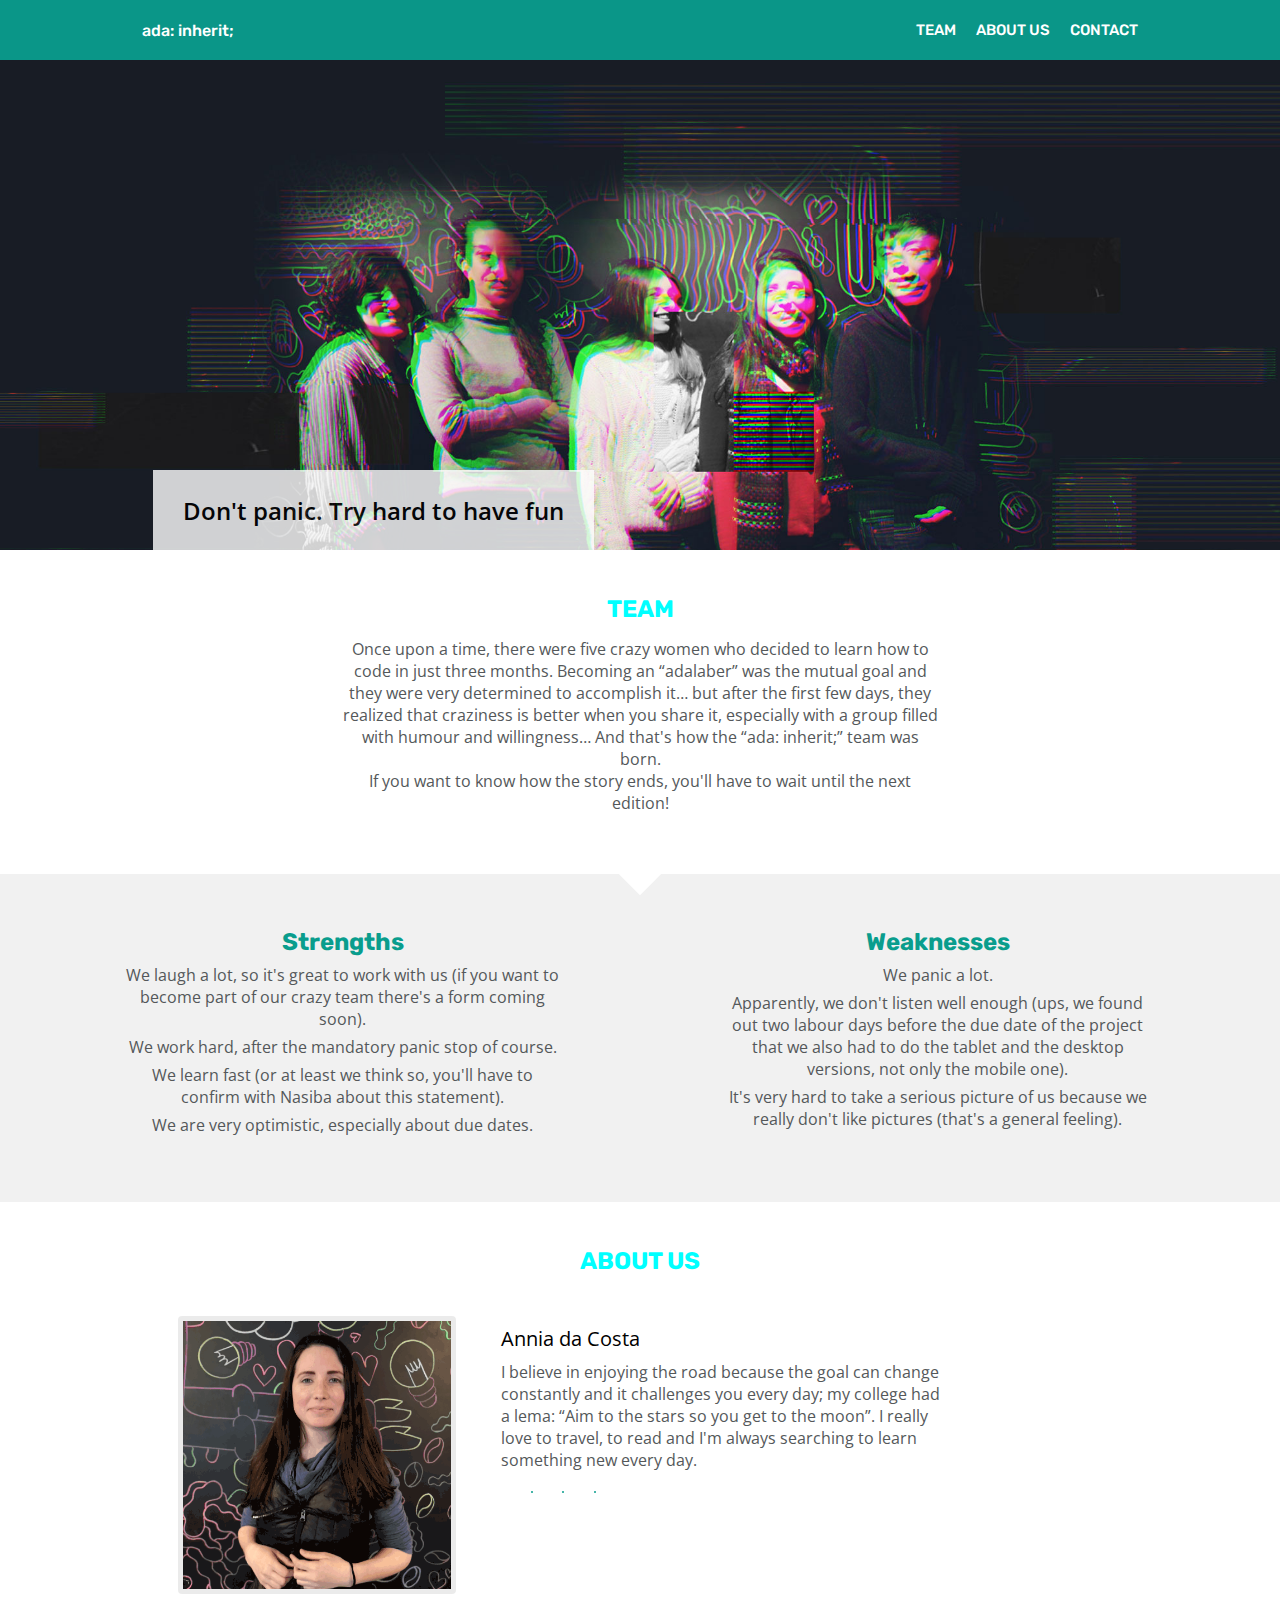
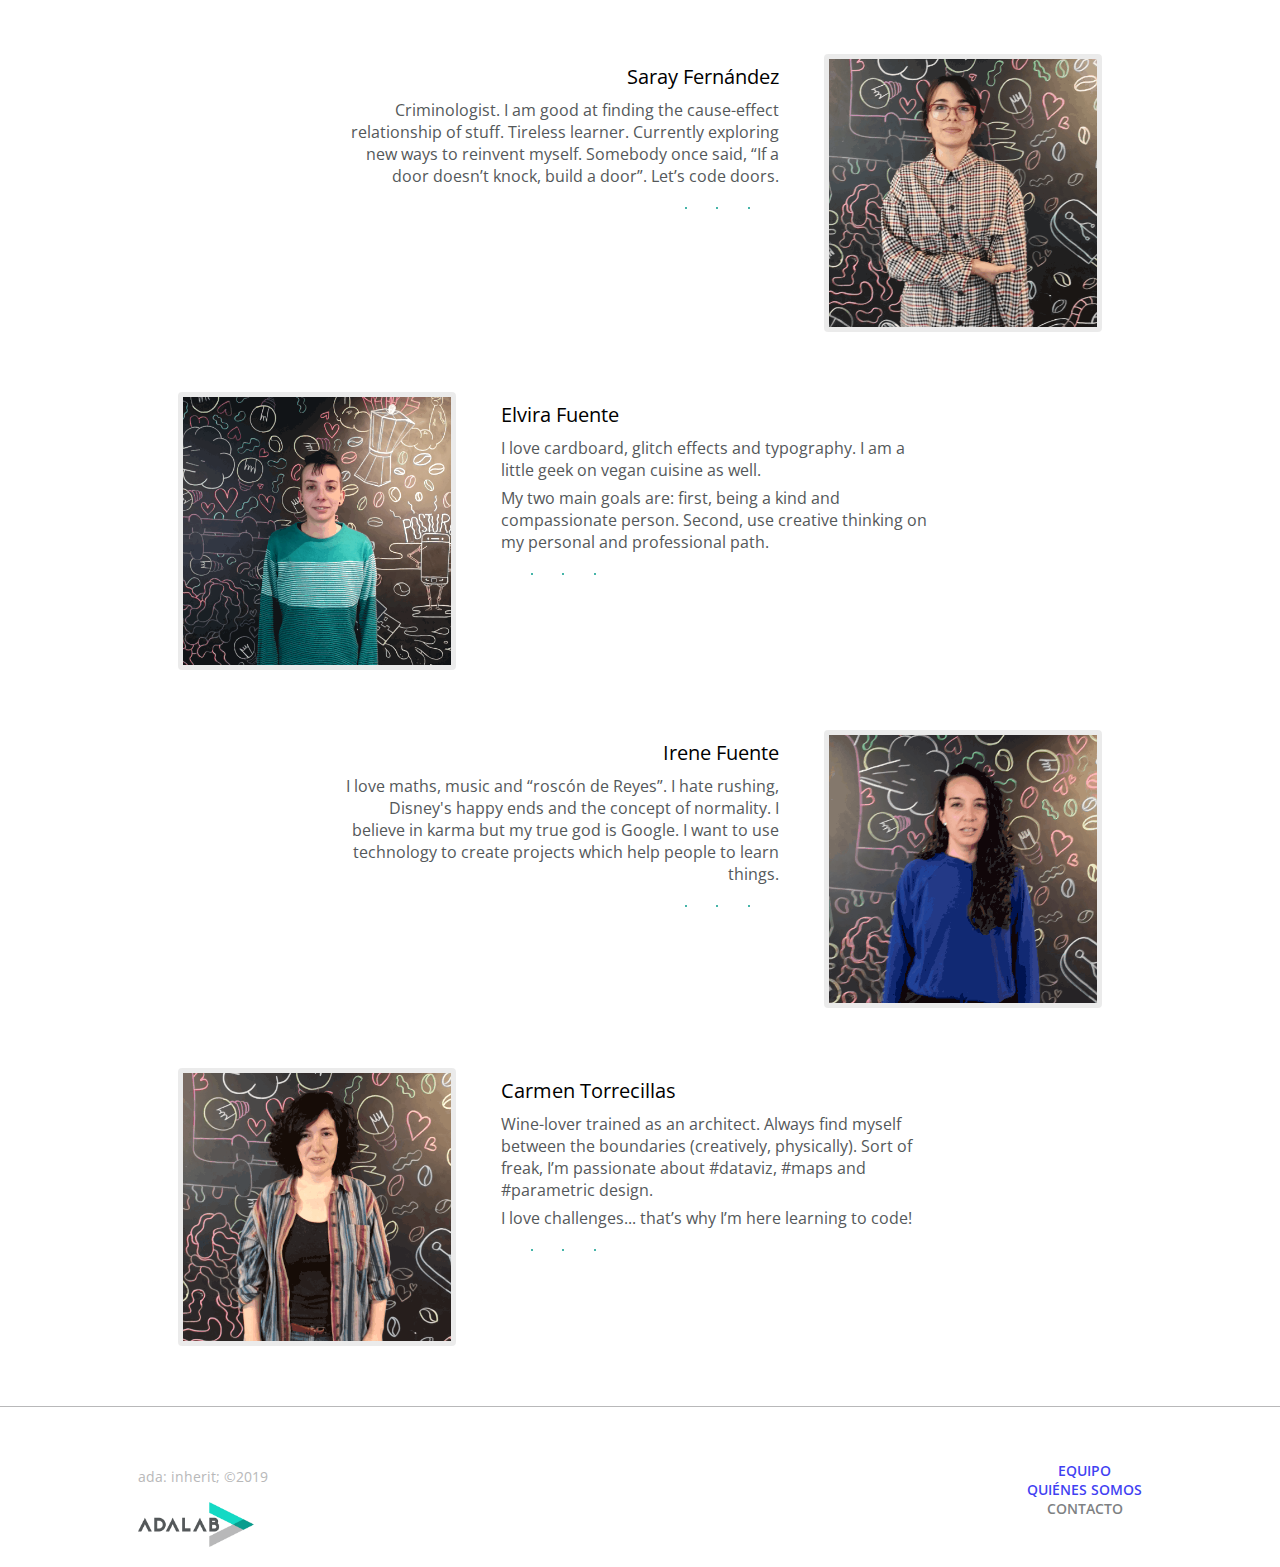
<file: index.html>
<!DOCTYPE html>
<html lang="en">

<head>
    <meta charset="UTF-8">
    <meta name="viewport" content="width=device-width, initial-scale=1.0">
    <meta http-equiv="X-UA-Compatible" content="ie=edge">
    <link rel="stylesheet" href="styles/main.css">
    <link rel="stylesheet" href="https://fonts.googleapis.com/css?family=Open+Sans:400,600|Rubik:400,500">
    <link rel="stylesheet" href="https://use.fontawesome.com/releases/v5.7.2/css/all.css"
        integrity="sha384-fnmOCqbTlWIlj8LyTjo7mOUStjsKC4pOpQbqyi7RrhN7udi9RwhKkMHpvLbHG9Sr" crossorigin="anonymous">
    <title>ada: inherit;</title>
</head>

<body>

    <!-- HEADER -->
    <header class="main-header">

    <div class ="main-title-menu-container" >
            <div class="main-title-container">
                <h1 class="main-title">ada: inherit;</h1>
                </div>

                <nav class="main-menu">
                <ul class="main-menu-list">
                        <a href="#team">
                        <li class="main-menu-item">TEAM</li>
                        </a>
                    <a href="#title-us">
                        <li class="main-menu-item">ABOUT US</li>
                        </a>
                            <li class="main-menu-item">CONTACT</li>
                </ul>
                </nav>
            </div>

        <div class="main-claim-big-container">
            <div class="main-claim-container">
                <h2 class="main-claim">Don't panic. Try hard to have fun</h2>
            </div>
        </div>
    </header>




    <!-- MAIN -->
    <section>
            <!--EQUIPO-->
            <div class="padding-section">
                <h2 class="title-type title-section" id="team">team</h2>
       
                <p class="description desktop-width">Once upon a time, there were five crazy women who decided to learn how to code in just three months. Becoming an “adalaber” was the mutual goal and they were very determined to accomplish it… but after the first few days, they realized that craziness is better when you share it, especially with a group filled with humour and willingness… And that's how the “ada: inherit;” team was born. 
                </p>

                <p class="description desktop-width">If you want to know how the story ends, you'll have to wait until the next edition!
                </p>

            </div>
    
            <div class="triangle">
            </div>
    
            <div class="padding-section bgcolor">
                <ul class="description-team">
                    <li>
                        <h3 class="title-type title-list-description">Strengths</h3>
                        <div class="about-us-paragraph">
                            <p>We laugh a lot, so it's great to work with us (if you want to become part of our crazy team there's a form coming soon).</p>
    
                            <p>We work hard, after the mandatory panic stop of course.</p>
    
                            <p>We learn fast (or at least we think so, you'll have to confirm with Nasiba about this statement).</p>
    
                            <p>We are very optimistic, especially about due dates.</p>
                        </div>
                    </li>
    
                    <li>
                        <h3 class="title-type title-list-description" id="weakness">Weaknesses</h3>
                        <div class="about-us-paragraph">
                            <p>We panic a lot.</p>
    
                            <p>Apparently, we don't listen well enough (ups, we found out two labour days before the due date of the project that we also had to do the tablet and the desktop versions, not only the mobile one).
                            </p>
    
                            <p>It's very hard to take a serious picture of us because we really don't like pictures (that's a general feeling).
                            </p>
                        </div>
                    </li>
                </ul>
            </div>
        </section>
    
        <section class="padding-section description">
            <!--QUIENES SOMOS-->
            <h2 class="title-type title-section" id="title-us"> about us
    
            </h2>
            <div class="team-member">
                <div class="profile-photo">
                    <img src="./images/img-annia.gif" alt="Annia da Costa">
                </div>
    
                <h3 class="title-names">Annia da Costa</h3>
                    
                <p class="member-description"> 
                    I believe in enjoying the road because the goal can change constantly and it challenges you every day; my college had a lema: “Aim to the stars so you get to the moon”. I really love to travel, to read and I'm always searching to learn something new every day.
                </p>
    
                <div class="social-media">
                    <ul class="social-media-container">
                        <li class="social-media-item twitter">
                            <a class="media-link" href="https://twitter.com/search?q=%40anva1011&src=typd" title="@anva1011"
                                target="_blank"><i class="fab fa-twitter"></i></li>

                        <div class="dot"></div>
    
                        <li class="social-media-item linkedin">
                            <a class="media-link" href="https://www.linkedin.com/in/annia-da-costa-a9019b66/"
                                title="Annia da Costa" target="_blank"><i class="fab fa-linkedin-in"></i></a></li>

                        <div class="dot"></div>
    
                        <li class="social-media-item github">
                            <a class="media-link" href="https://github.com/anniavdc" title="anniavdc" target="_blank"><i
                                    class="fab fa-github-alt"></i></a></li>
    
                        <div class="dot"></div>
    
                        <li class="social-media-item mail">
                            <a class="media-link" href="mailto:anva1189@gmail.com" title="Send an e-mail"><i class=" fas
                                    fa-envelope"></i></a></li>
                    </ul>
                </div>
            </div>
    
            <div class="team-member team-member-even">
                <div class="profile-photo">
                    <img src="./images/img-saray.gif" alt="Saray Fernández">
                </div>

                <h3 class="title-names">Saray Fernández</h3>
    
                <p class="member-description">
                    Criminologist. I am good at finding the cause-effect relationship of stuff. Tireless learner. Currently exploring new ways to reinvent myself. Somebody once said, “If a door doesn’t knock, build a door”. Let’s code doors.
                </p>
    
                <div class="social-media">
                    <ul class="social-media-container">
                        <li class="social-media-item twitter">
                            <a class="media-link" href="https://twitter.com/FdzSaray" title="@SarayFdz" target="_blank"><i
                                    class="fab fa-twitter"></i></a></li>
    
                        <div class="dot"></div>
    
                        <li class="social-media-item linkedin">
                            <a class="media-link" href="https://www.linkedin.com/in/sarayfdz-garcia/"
                                title="Saray Fernández García" target="_blank"><i class="fab fa-linkedin-in"></i></a></li>
    
                        <div class="dot"></div>
    
                        <li class="social-media-item github">
                            <a class="media-link" href="https://github.com/sarayfg" title="sarayfg" target="_blank"><i
                                    class="fab fa-github-alt"></i></a></li>
                        <div class="dot"></div>
    
                        <li class="social-media-item mail">
                            <a class="media-link" href="mailto:sarayfernandezgarcia@gmail.com" title="Send an e-mail"
                                target="_blank">
                                <i class="fas fa-envelope"></i></a></li>
                    </ul>
                </div>
    
            </div>
    
            <div class="team-member">
                <div class="profile-photo">
                    <img src="./images/img-elvira.gif" alt="Elvira Fuente">
                </div>
    
                <h3 class="title-names">Elvira Fuente</h3>
    
                <p class="member-description"> 
                    I love cardboard, glitch effects and typography. I am a little geek on vegan cuisine as well. 
                </p>
                <p class="member-description">
                    My two main goals are: first, being a kind and  compassionate person. Second, use creative thinking on my personal and professional path.
                </p>
    
                <div class="social-media">
                    <ul class="social-media-container">
                        <li class="social-media-item twitter">
                            <a class="media-link" href="https://twitter.com/ElviraFuente" title="@ElviraFuente"
                                target="_blank"><i class="fab fa-twitter"></i></a></li>
                        <div class="dot"></div>
    
                        <li class="social-media-item linkedin">
                            <a class="media-link" href="https://www.linkedin.com/in/elvira-fuente-romero-414b07181/"
                                title="Elvira Fuente Romero" target="_blank"><i class="fab fa-linkedin-in"></i></a></li>
                        <div class="dot"></div>
                        <li class="social-media-item github">
                            <a class="media-link" href="https://github.com/hebebicho" title="hebebicho" target="_blank"><i
                                    class="fab fa-github-alt"></i></a></li>
                        <div class="dot"></div>
    
                        <li class="social-media-item mail">
                            <a class="media-link" href="mailto:elvirafuente@gmail.com" title="Send an e-mail"></a><i
                                class="fas fa-envelope"></i></li>
                    </ul>
                </div>
            </div>
    
            <div class="team-member team-member-even">
                <div class="profile-photo">
                    <img src="./images/img-irene.gif" alt="Irene Fuente">
                </div>
    
                <h5 class="title-names">Irene Fuente</h5>
    
                <p class="member-description">
                    I love maths, music and “roscón de Reyes”. I hate rushing, Disney's happy ends and the concept of normality. I believe in karma but my true god is Google. I want to use technology to create projects which help people to learn things.
                </p>
    
                <div class="social-media">
                    <ul class="social-media-container">
                        <li class="social-media-item twitter">
                            <a class="media-link" href="https://twitter.com/ifuenteromero" title="@ifuenteromero"
                                target="_blank"><i class="fab fa-twitter"></i></a></li>
                        <div class="dot"></div>
                        <li class="social-media-item linkedin"><i class="fab fa-linkedin-in"></i></li>
                        <div class="dot"></div>
                        <li class="social-media-item github"><i class="fab fa-github-alt"></i></li>
                        <div class="dot"></div>
                        <li class="social-media-item mail">
                            <a class="media-link" href="mailto:ifuenteromero@gmail.com" title="Send an e-mail"></a><i
                                class="fas fa-envelope"></i></li>
                    </ul>
                </div>
    
            </div>
    
            <div class="team-member" id="last-member">
    
                <div class="profile-photo">
                    <img src="./images/img-carmen.gif" alt="Carmen Torrecillas">
                </div>
    
                <h3 class="title-names">Carmen Torrecillas</h3>
        
                <p class="member-description">
                    Wine-lover trained as an architect. Always find myself between the boundaries (creatively, physically). Sort of freak, I’m passionate about #dataviz, #maps and #parametric design. 
                </p>

                <p class="member-description">
                    I love challenges... that’s why I’m here learning to code!
                </p>

    
                <div class="social-media">
                    <ul class="social-media-container">
                        <li class="social-media-item twitter">
                            <a class="media-link" href="https://twitter.com/carmen_TM_" title="@carmen_TM_"
                                target="_blank"></a><i class="fab fa-twitter"></i></li>
                        <div class="dot"></div>
                        <li class="social-media-item linkedin">
                            <a class="media-link" href="https://www.linkedin.com/in/carmen-torrecillas-molina-17987471/"
                                title="Carmen Torrecillas Molina" target="_blank"><i class="fab fa-linkedin-in"></i></a>
                        </li>
                        <div class="dot"></div>
                        <li class="social-media-item github">
                            <a class="media-link" href="https://github.com/carmen-tm" title="carmentm" target="_blank"><i
                                    class="fab fa-github-alt"></i></a></li>
                        <div class="dot"></div>
                        <li class="social-media-item mail">
                            <a class="media-link" href="mailto:carmentorremolina@gmail.com" title="Send an e-mail"><i
                                    class="fas fa-envelope"></i></a></li>
                    </ul>
                </div>
            </div>
        </section>

    <!-- FOOTER -->
    <footer class="main-footer">

        <small class="main-footer__copyright"> ada: inherit; ©2019</small>

        <nav class="main-footer__menu">
            <ul class="main-footer-menu-list">
                <a href="#team">
                    <li class="main-footer-menu-item">Equipo</li>
                </a>
                <a href="#title-us">
                    <li class="main-footer-menu-item">Quiénes somos</li>
                </a>
                <li class="main-footer-menu-item">Contacto</li>
            </ul>
        </nav>

        <div class="main-footer__logo-container">
            <a href="https://adalab.es/" target="_blank"> <img id="main-footer-logo" src="images/adalab.png"> </a>
        </div>
    </footer>

</body>

</html>
</file>
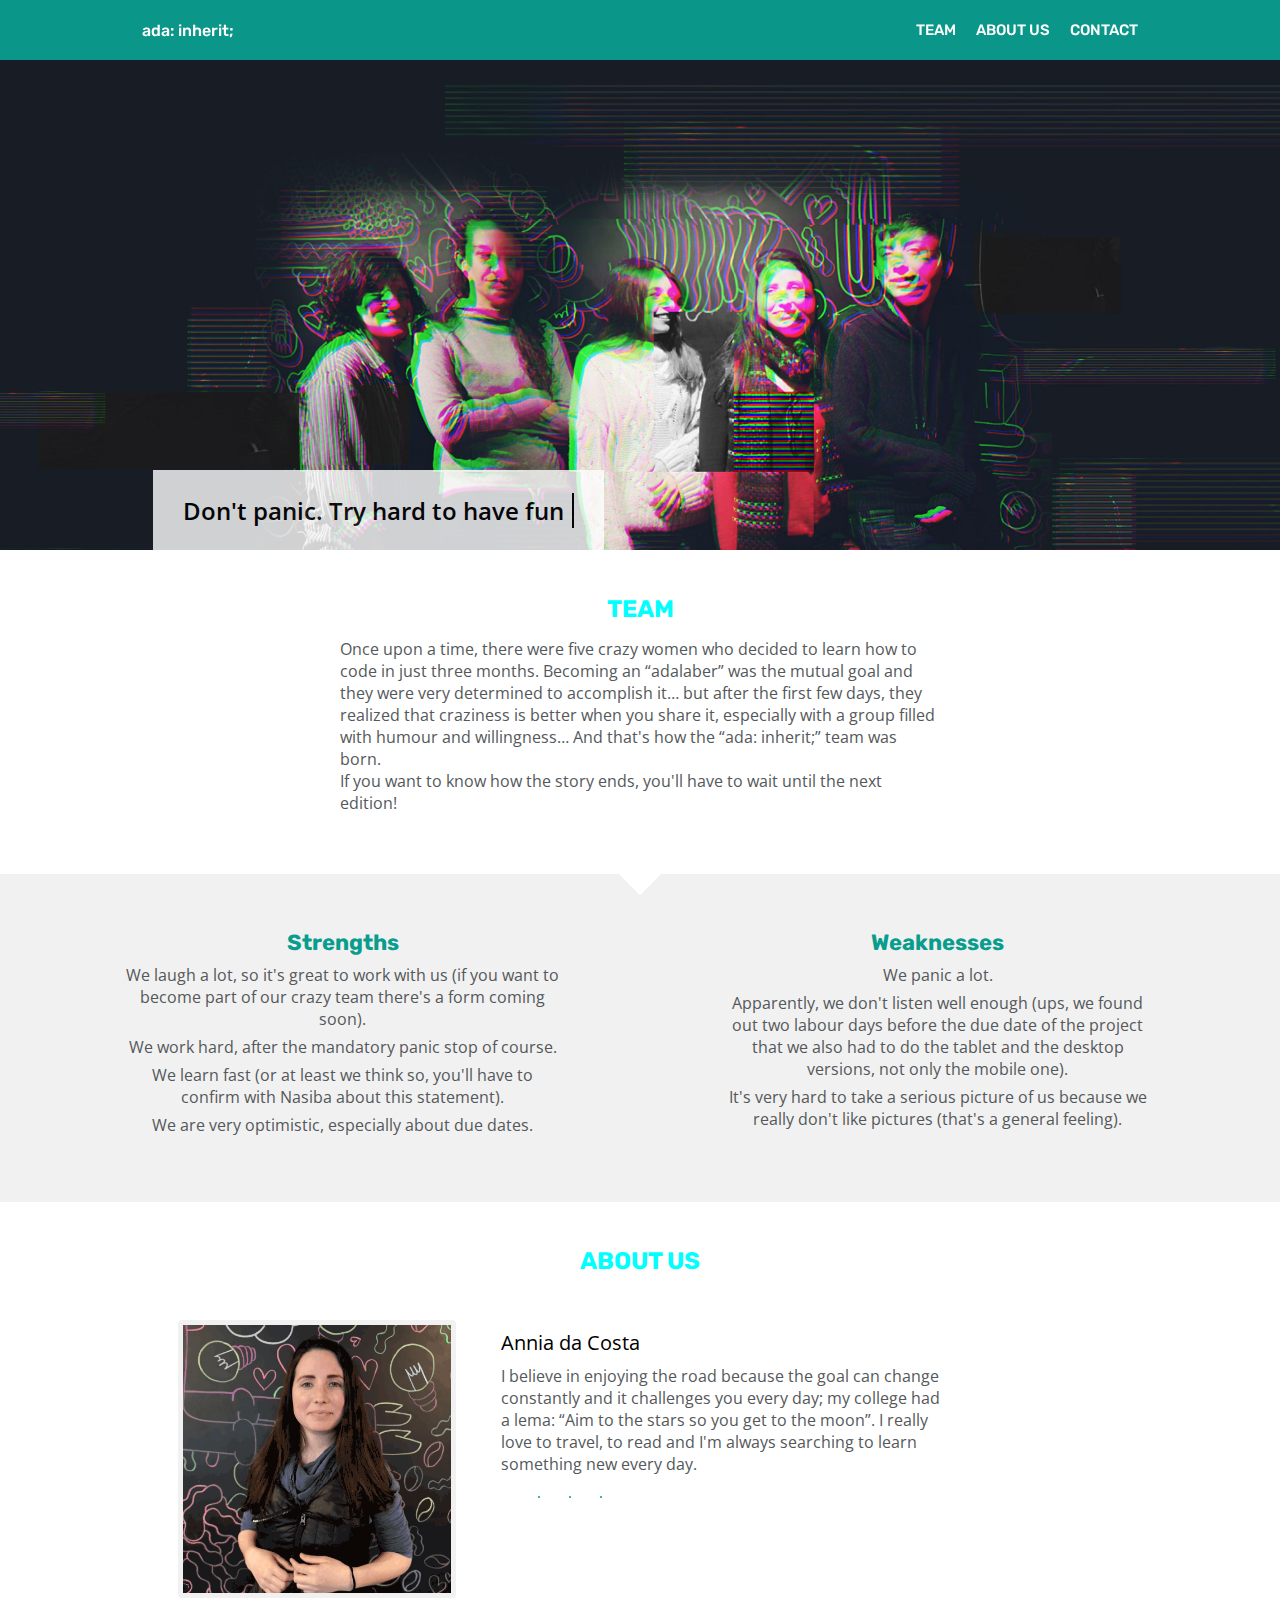
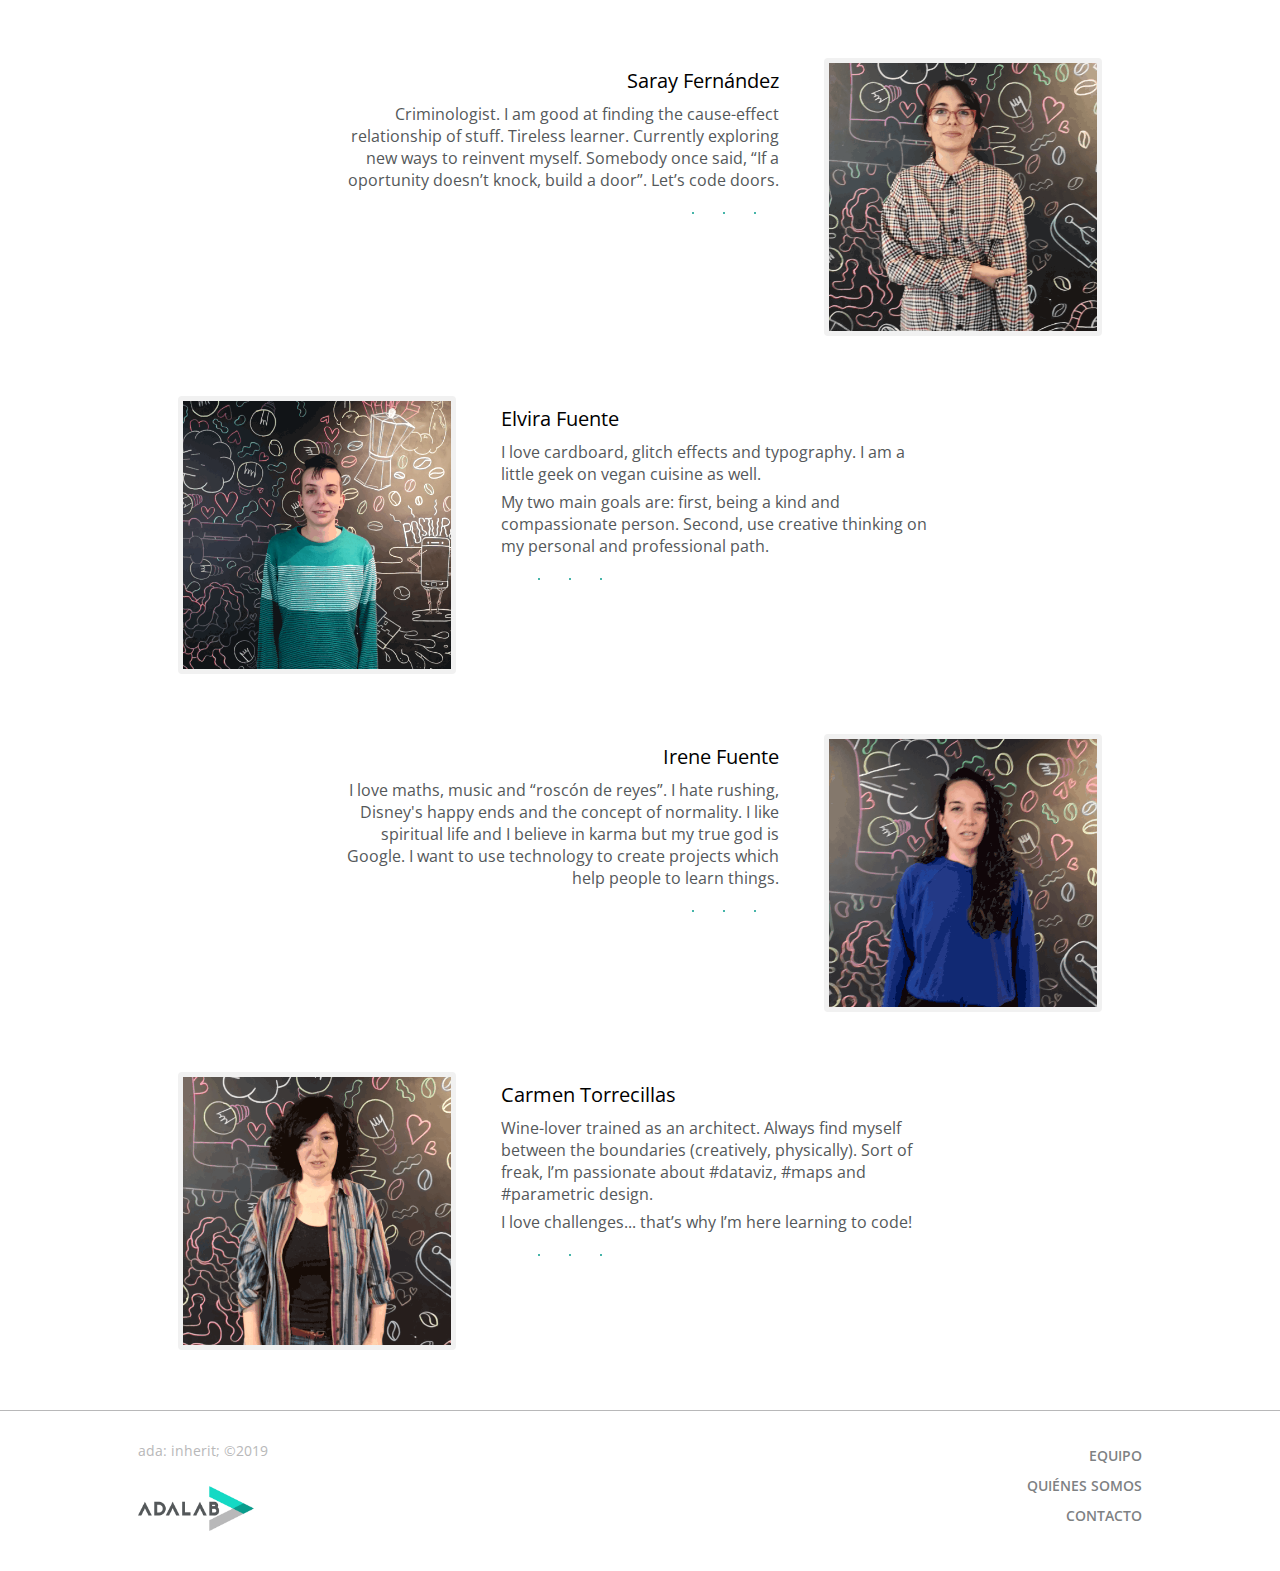
<file: docs/index.html>
<!DOCTYPE html>
<html lang="en">
    
    <head>
        <meta charset="UTF-8">
        <meta name="viewport" content="width=device-width, initial-scale=1.0">
        <meta http-equiv="X-UA-Compatible" content="ie=edge">
        <link rel="icon" type="image/png" href="favicon-v7.png" />
        <link rel="stylesheet" href="https://fonts.googleapis.com/css?family=Open+Sans:400,600|Rubik:400,500">
        <link rel="stylesheet" href="https://use.fontawesome.com/releases/v5.7.2/css/all.css"
        integrity="sha384-fnmOCqbTlWIlj8LyTjo7mOUStjsKC4pOpQbqyi7RrhN7udi9RwhKkMHpvLbHG9Sr"
        crossorigin="anonymous">
        <link rel="stylesheet" href="./assets/css/main.css">
        <title>ada: inherit;</title>
    </head>
    
    <body>
        <!-- HEADER -->
        <header class="main-header">
            <div class="main-title-menu-container">
                <div class="main-title-container">
                     <h1 class="main-title">
                    <a class="main-menu-item-link" href="index.html">ada: inherit;</a>
                </h1>

                </div>
                <nav class="main-menu">
                    <ul class="main-menu-list">
                        <li class="main-menu-item item-1"> <a class="main-menu-item-link" href="index.html#anchoring-team">TEAM</a>

                        </li>
                        <li class="main-menu-item item-2"> <a class="main-menu-item-link" href="index.html#anchoring-about-us">ABOUT US</a>

                        </li>
                        <li class="main-menu-item item-3"> <a class="main-menu-item-link" href="contact.html">CONTACT</a>

                        </li>
                    </ul>
                </nav>
            </div>
            <div class=main-claim-big-container>
                <div class="main-claim-container">
                     <h2 class="main-claim">Don't panic. Try hard to have fun <span class="space">_</span> <span
                        class="pointer">&#160;</span></h2>

                </div>
            </div>
        </header>
        <section>
            <!--EQUIPO-->
            <div class="container">
                <div id="anchoring-team"></div>
                 <h2 class="section__primary-title">team</h2>

                <p class="section__description desktop-width">Once upon a time, there were five crazy women who decided to learn how
                    to code in just three months. Becoming an “adalaber” was the mutual goal
                    and they were very determined to accomplish it… but after the first few
                    days, they realized that craziness is better when you share it, especially
                    with a group filled with humour and willingness… And that's how the “ada:
                    inherit;” team was born.</p>
                <p class="section__description desktop-width">If you want to know how the story ends, you'll have to wait until the
                    next edition!</p>
            </div>
            <div class="container__divider"></div>
            <div class="container container--bgcolor">
                <ul class="description-team">
                    <li>
                         <h3 class="section__secundary-title">Strengths</h3>

                        <div class="about-us-paragraph">
                            <p>We laugh a lot, so it's great to work with us (if you want to become part
                                of our crazy team there's a form coming soon).</p>
                            <p>We work hard, after the mandatory panic stop of course.</p>
                            <p>We learn fast (or at least we think so, you'll have to confirm with Nasiba
                                about this statement).</p>
                            <p>We are very optimistic, especially about due dates.</p>
                        </div>
                    </li>
                    <li>
                         <h3 class="section__secundary-title" id="weakness">Weaknesses</h3>

                        <div class="about-us-paragraph">
                            <p>We panic a lot.</p>
                            <p>Apparently, we don't listen well enough (ups, we found out two labour
                                days before the due date of the project that we also had to do the tablet
                                and the desktop versions, not only the mobile one).</p>
                            <p>It's very hard to take a serious picture of us because we really don't
                                like pictures (that's a general feeling).</p>
                        </div>
                    </li>
                </ul>
            </div>
        </section>
        <section class="container">
            <!--QUIENES SOMOS-->
            <div id="anchoring-about-us"></div>
             <h2 class="section__primary-title"> about us</h2>

            <div class="card card--odd">
                <div class="card__profile-photo">
                    <img src="./assets/images/img-annia.gif" alt="Annia da Costa">
                </div>
                 <h3 class="card__title">Annia da Costa</h3>

                <p class="card__description">I believe in enjoying the road because the goal can change constantly
                    and it challenges you every day; my college had a lema: “Aim to the stars
                    so you get to the moon”. I really love to travel, to read and I'm always
                    searching to learn something new every day.</p>
                <ul class="card__social-media">
                    <li class="social-media__item twitter"> <a class="social-media__link" href="https://twitter.com/search?q=%40anva1011&src=typd"
                        title="@anva1011" target="_blank"><i class="fab fa-twitter"></i></a>

                    </li>
                    <li class="social-media__item linkedin"> <a class="social-media__link" href="https://www.linkedin.com/in/annia-da-costa-a9019b66/"
                        title="Annia da Costa" target="_blank"><i class="fab fa-linkedin-in"></i></a>

                    </li>
                    <li class="social-media__item github"> <a class="social-media__link" href="https://github.com/anniavdc" title="anniavdc"
                        target="_blank"><i
                        class="fab fa-github-alt"></i></a>

                    </li>
                    <li class="social-media__item mail"> <a class="social-media__link" href="mailto:anva1189@gmail.com" title="Send an e-mail"><i class=" fas fa-envelope"></i></a>

                    </li>
                </ul>
            </div>
            <div class="card card--even">
                <div class="card__profile-photo">
                    <img src="./assets/images/img-saray.gif" alt="Saray Fernández">
                </div>
                 <h3 class="card__title">Saray Fernández</h3>

                <p class="card__description">Criminologist. I am good at finding the cause-effect relationship of stuff.
                    Tireless learner. Currently exploring new ways to reinvent myself. Somebody
                    once said, “If a oportunity doesn’t knock, build a door”. Let’s code doors.</p>
                <ul
                class="card__social-media">
                    <li class="social-media__item twitter"> <a class="social-media__link" href="https://twitter.com/FdzSaray" title="@SarayFdz"
                        target="_blank"><i
                        class="fab fa-twitter"></i></a>

                    </li>
                    <li class="social-media__item linkedin"> <a class="social-media__link" href="https://www.linkedin.com/in/sarayfdz-garcia/"
                        title="Saray Fernández García" target="_blank"><i class="fab fa-linkedin-in"></i></a>

                    </li>
                    <li class="social-media__item github"> <a class="social-media__link" href="https://github.com/sarayfg" title="sarayfg"
                        target="_blank"><i
                        class="fab fa-github-alt"></i></a>

                    </li>
                    <li class="social-media__item mail"> <a class="social-media__link" href="mailto:sarayfernandezgarcia@gmail.com"
                        title="Send an e-mail" target="_blank">
                    <i class="fas fa-envelope"></i></a>

                    </li>
                    </ul>
            </div>
            <div class="card card--odd">
                <div class="card__profile-photo">
                    <img src="./assets/images/img-elvira.gif" alt="Elvira Fuente">
                </div>
                 <h3 class="card__title">Elvira Fuente</h3>

                <p class="card__description">I love cardboard, glitch effects and typography. I am a little geek on
                    vegan cuisine as well.</p>
                <p class="card__description">My two main goals are: first, being a kind and compassionate person. Second,
                    use creative thinking on my personal and professional path.</p>
                <ul class="card__social-media">
                    <li class="social-media__item twitter"> <a class="social-media__link" href="https://twitter.com/ElviraFuente"
                        title="@ElviraFuente" target="_blank"><i class="fab fa-twitter"></i></a>

                    </li>
                    <li class="social-media__item linkedin"> <a class="social-media__link" href="https://www.linkedin.com/in/elvira-fuente-romero-414b07181/"
                        title="Elvira Fuente Romero" target="_blank"><i class="fab fa-linkedin-in"></i></a>

                    </li>
                    <li class="social-media__item github"> <a class="social-media__link" href="https://github.com/hebebicho" title="hebebicho"
                        target="_blank"><i
                        class="fab fa-github-alt"></i></a>

                    </li>
                    <li class="social-media__item mail"> <a class="social-media__link" href="mailto:elvirafuente@gmail.com" title="Send an e-mail"
                        target="_blank">
                    <i class="fas fa-envelope"></i></a>

                    </li>
                </ul>
            </div>
            <div class="card card--even">
                <div class="card__profile-photo">
                    <img src="./assets/images/img-irene.gif" alt="Irene Fuente">
                </div>
                 <h5 class="card__title">Irene Fuente</h5>

                <p class="card__description">I love maths, music and “roscón de reyes”. I hate rushing, Disney's happy
                    ends and the concept of normality. I like spiritual life and I believe
                    in karma but my true god is Google. I want to use technology to create
                    projects which help people to learn things.</p>
                <ul class="card__social-media">
                    <li class="social-media__item twitter"> <a class="social-media__link" href="https://twitter.com/ifuenteromero"
                        title="@ifuenteromero" target="_blank"><i class="fab fa-twitter"></i></a>

                    </li>
                    <li class="social-media__item linkedin"> <a class="social-media__link" href="https://www.linkedin.com/in/irene-fuente-romero-10b003183/"
                        title="Irene Fuente Romero" target="_blank"><i class="fab fa-linkedin-in"></i></a>

                    </li>
                    <li class="social-media__item github"> <a class="social-media__link" href="https://github.com/ifuenteromero"
                        title="ifuenteromero" target="_blank"><i class="fab fa-github-alt"></i></a>

                    </li>
                    <li class="social-media__item mail"> <a class="social-media__link" href="mailto:ifuenteromero@gmail.com" title="Send an e-mail"><i
                        class="fas fa-envelope"></i></a>

                    </li>
                </ul>
            </div>
            <div class="card card--odd" id="last-member">
                <div class="card__profile-photo">
                    <img src="./assets/images/img-carmen.gif" alt="Carmen Torrecillas">
                </div>
                 <h3 class="card__title">Carmen Torrecillas</h3>

                <p class="card__description">Wine-lover trained as an architect. Always find myself between the boundaries
                    (creatively, physically). Sort of freak, I’m passionate about #dataviz,
                    #maps and #parametric design.</p>
                <p class="card__description">I love challenges... that’s why I’m here learning to code!</p>
                <ul class="card__social-media">
                    <li class="social-media__item twitter"> <a class="social-media__link" href="https://twitter.com/carmen_TM_" title="@carmen_TM_"
                        target="_blank"><i class="fab fa-twitter"></i></a>

                    </li>
                    <li class="social-media__item linkedin"> <a class="social-media__link" href="https://www.linkedin.com/in/carmen-torrecillas-molina-17987471/"
                        title="Carmen Torrecillas Molina" target="_blank"><i class="fab fa-linkedin-in"></i></a>

                    </li>
                    <li class="social-media__item github"> <a class="social-media__link" href="https://github.com/carmen-tm" title="carmentm"
                        target="_blank"><i
                        class="fab fa-github-alt"></i></a>

                    </li>
                    <li class="social-media__item mail"> <a class="social-media__link" href="mailto:carmentorremolina@gmail.com"
                        title="Send an e-mail"><i
                        class="fas fa-envelope"></i></a>

                    </li>
                </ul>
            </div>
        </section>
        <!-- FOOTER -->
        <footer class="main-footer">
            <div class="grid-container">
                <div class="grid-item1"> <small class="main-footer__copyright"> ada: inherit; ©2019</small>

                </div>
                <div class="grid-item2">
                    <nav class="main-footer__menu">
                        <ul class="main-footer__menu-list">
                            <li class="item-footer"><a class="link-footer" href="index.html#anchoring-team">Equipo</a>

                            </li>
                            <li class="item-footer"><a class="link-footer" href="index.html#anchoring-about-us">Quiénes somos</a>

                            </li>
                            <li class="item-footer"><a class="link-footer" href="contact.html">Contacto</a>

                            </li>
                        </ul>
                    </nav>
                </div>
                <div class="grid-item3">
                    <div class="main-footer__logo-container"> <a class="link-logo" href="https://adalab.es/" target="_blank"> <img id="main-footer-logo" src="./assets/images/adalab.png" alt="Logo de Adalab"> </a>

                    </div>
                </div>
            </div>
        </footer>
    </body>

</html>
</file>
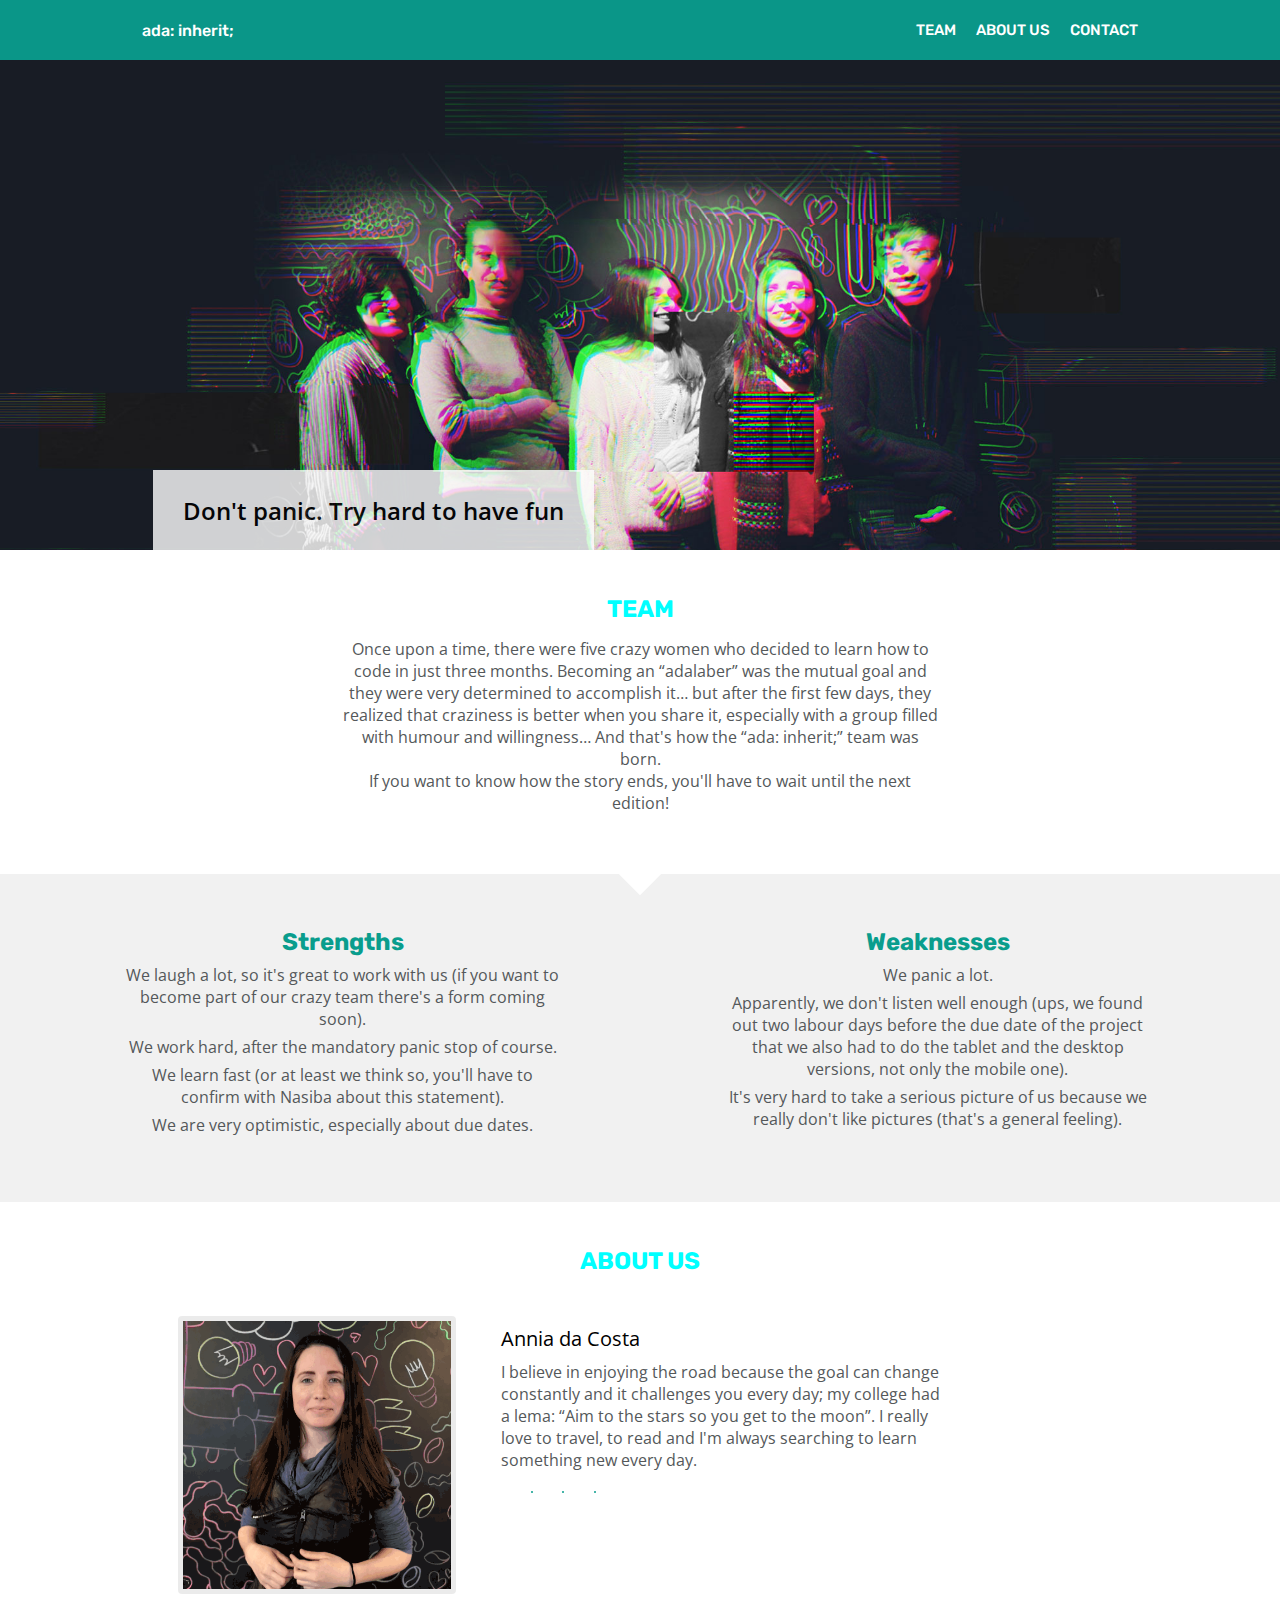
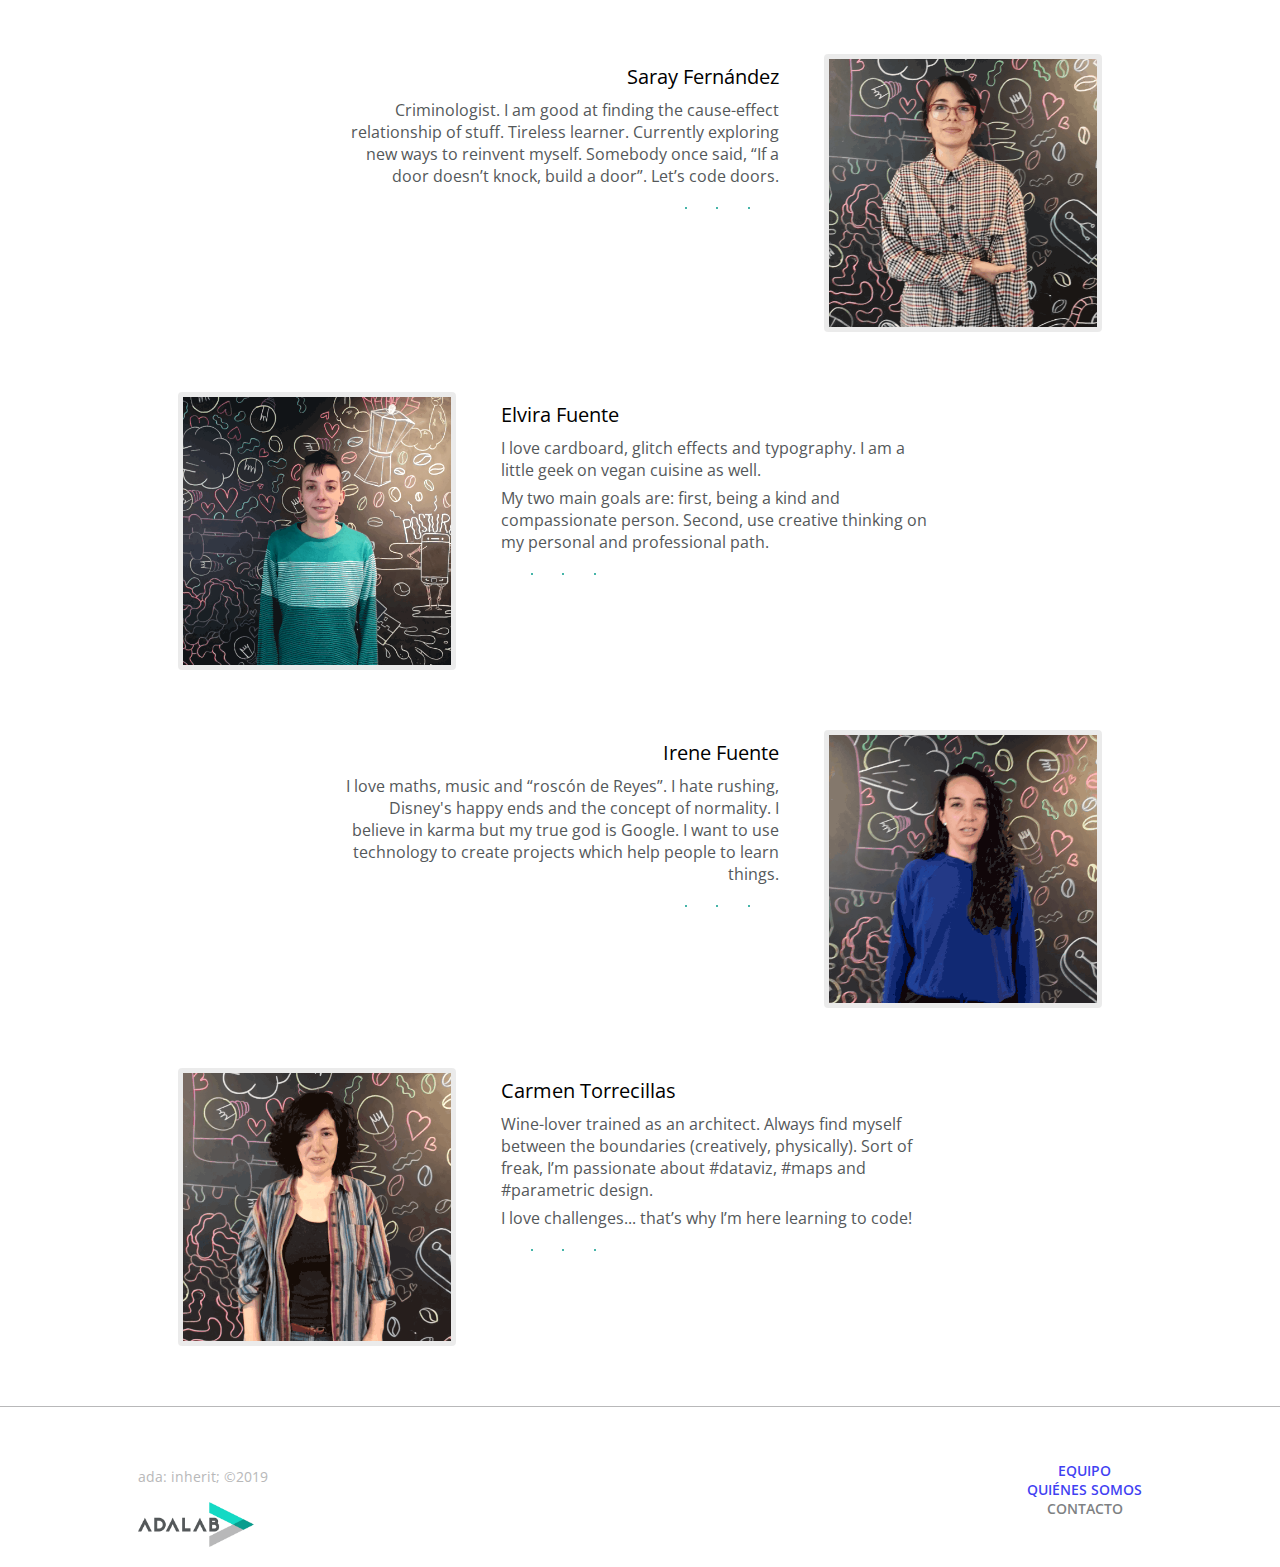
<file: old-version/index.html>
<!DOCTYPE html>
<html lang="en">

<head>
    <meta charset="UTF-8">
    <meta name="viewport" content="width=device-width, initial-scale=1.0">
    <meta http-equiv="X-UA-Compatible" content="ie=edge">
    <link rel="stylesheet" href="styles/main.css">
    <link rel="stylesheet" href="https://fonts.googleapis.com/css?family=Open+Sans:400,600|Rubik:400,500">
    <link rel="stylesheet" href="https://use.fontawesome.com/releases/v5.7.2/css/all.css"
        integrity="sha384-fnmOCqbTlWIlj8LyTjo7mOUStjsKC4pOpQbqyi7RrhN7udi9RwhKkMHpvLbHG9Sr" crossorigin="anonymous">
    <title>ada: inherit;</title>
</head>

<body>

    <!-- HEADER -->
    <header class="main-header">

    <div class ="main-title-menu-container" >
            <div class="main-title-container">
                <h1 class="main-title">ada: inherit;</h1>
                </div>

                <nav class="main-menu">
                <ul class="main-menu-list">
                        <a href="#team">
                        <li class="main-menu-item">TEAM</li>
                        </a>
                    <a href="#title-us">
                        <li class="main-menu-item">ABOUT US</li>
                        </a>
                            <li class="main-menu-item">CONTACT</li>
                </ul>
                </nav>
            </div>

        <div class="main-claim-big-container">
            <div class="main-claim-container">
                <h2 class="main-claim">Don't panic. Try hard to have fun</h2>
            </div>
        </div>
    </header>




    <!-- MAIN -->
    <section>
            <!--EQUIPO-->
            <div class="padding-section">
                <h2 class="title-type title-section" id="team">team</h2>
       
                <p class="description desktop-width">Once upon a time, there were five crazy women who decided to learn how to code in just three months. Becoming an “adalaber” was the mutual goal and they were very determined to accomplish it… but after the first few days, they realized that craziness is better when you share it, especially with a group filled with humour and willingness… And that's how the “ada: inherit;” team was born. 
                </p>

                <p class="description desktop-width">If you want to know how the story ends, you'll have to wait until the next edition!
                </p>

            </div>
    
            <div class="triangle">
            </div>
    
            <div class="padding-section bgcolor">
                <ul class="description-team">
                    <li>
                        <h3 class="title-type title-list-description">Strengths</h3>
                        <div class="about-us-paragraph">
                            <p>We laugh a lot, so it's great to work with us (if you want to become part of our crazy team there's a form coming soon).</p>
    
                            <p>We work hard, after the mandatory panic stop of course.</p>
    
                            <p>We learn fast (or at least we think so, you'll have to confirm with Nasiba about this statement).</p>
    
                            <p>We are very optimistic, especially about due dates.</p>
                        </div>
                    </li>
    
                    <li>
                        <h3 class="title-type title-list-description" id="weakness">Weaknesses</h3>
                        <div class="about-us-paragraph">
                            <p>We panic a lot.</p>
    
                            <p>Apparently, we don't listen well enough (ups, we found out two labour days before the due date of the project that we also had to do the tablet and the desktop versions, not only the mobile one).
                            </p>
    
                            <p>It's very hard to take a serious picture of us because we really don't like pictures (that's a general feeling).
                            </p>
                        </div>
                    </li>
                </ul>
            </div>
        </section>
    
        <section class="padding-section description">
            <!--QUIENES SOMOS-->
            <h2 class="title-type title-section" id="title-us"> about us
    
            </h2>
            <div class="team-member">
                <div class="profile-photo">
                    <img src="./images/img-annia.gif" alt="Annia da Costa">
                </div>
    
                <h3 class="title-names">Annia da Costa</h3>
                    
                <p class="member-description"> 
                    I believe in enjoying the road because the goal can change constantly and it challenges you every day; my college had a lema: “Aim to the stars so you get to the moon”. I really love to travel, to read and I'm always searching to learn something new every day.
                </p>
    
                <div class="social-media">
                    <ul class="social-media-container">
                        <li class="social-media-item twitter">
                            <a class="media-link" href="https://twitter.com/search?q=%40anva1011&src=typd" title="@anva1011"
                                target="_blank"><i class="fab fa-twitter"></i></li>

                        <div class="dot"></div>
    
                        <li class="social-media-item linkedin">
                            <a class="media-link" href="https://www.linkedin.com/in/annia-da-costa-a9019b66/"
                                title="Annia da Costa" target="_blank"><i class="fab fa-linkedin-in"></i></a></li>

                        <div class="dot"></div>
    
                        <li class="social-media-item github">
                            <a class="media-link" href="https://github.com/anniavdc" title="anniavdc" target="_blank"><i
                                    class="fab fa-github-alt"></i></a></li>
    
                        <div class="dot"></div>
    
                        <li class="social-media-item mail">
                            <a class="media-link" href="mailto:anva1189@gmail.com" title="Send an e-mail"><i class=" fas
                                    fa-envelope"></i></a></li>
                    </ul>
                </div>
            </div>
    
            <div class="team-member team-member-even">
                <div class="profile-photo">
                    <img src="./images/img-saray.gif" alt="Saray Fernández">
                </div>

                <h3 class="title-names">Saray Fernández</h3>
    
                <p class="member-description">
                    Criminologist. I am good at finding the cause-effect relationship of stuff. Tireless learner. Currently exploring new ways to reinvent myself. Somebody once said, “If a door doesn’t knock, build a door”. Let’s code doors.
                </p>
    
                <div class="social-media">
                    <ul class="social-media-container">
                        <li class="social-media-item twitter">
                            <a class="media-link" href="https://twitter.com/FdzSaray" title="@SarayFdz" target="_blank"><i
                                    class="fab fa-twitter"></i></a></li>
    
                        <div class="dot"></div>
    
                        <li class="social-media-item linkedin">
                            <a class="media-link" href="https://www.linkedin.com/in/sarayfdz-garcia/"
                                title="Saray Fernández García" target="_blank"><i class="fab fa-linkedin-in"></i></a></li>
    
                        <div class="dot"></div>
    
                        <li class="social-media-item github">
                            <a class="media-link" href="https://github.com/sarayfg" title="sarayfg" target="_blank"><i
                                    class="fab fa-github-alt"></i></a></li>
                        <div class="dot"></div>
    
                        <li class="social-media-item mail">
                            <a class="media-link" href="mailto:sarayfernandezgarcia@gmail.com" title="Send an e-mail"
                                target="_blank">
                                <i class="fas fa-envelope"></i></a></li>
                    </ul>
                </div>
    
            </div>
    
            <div class="team-member">
                <div class="profile-photo">
                    <img src="./images/img-elvira.gif" alt="Elvira Fuente">
                </div>
    
                <h3 class="title-names">Elvira Fuente</h3>
    
                <p class="member-description"> 
                    I love cardboard, glitch effects and typography. I am a little geek on vegan cuisine as well. 
                </p>
                <p class="member-description">
                    My two main goals are: first, being a kind and  compassionate person. Second, use creative thinking on my personal and professional path.
                </p>
    
                <div class="social-media">
                    <ul class="social-media-container">
                        <li class="social-media-item twitter">
                            <a class="media-link" href="https://twitter.com/ElviraFuente" title="@ElviraFuente"
                                target="_blank"><i class="fab fa-twitter"></i></a></li>
                        <div class="dot"></div>
    
                        <li class="social-media-item linkedin">
                            <a class="media-link" href="https://www.linkedin.com/in/elvira-fuente-romero-414b07181/"
                                title="Elvira Fuente Romero" target="_blank"><i class="fab fa-linkedin-in"></i></a></li>
                        <div class="dot"></div>
                        <li class="social-media-item github">
                            <a class="media-link" href="https://github.com/hebebicho" title="hebebicho" target="_blank"><i
                                    class="fab fa-github-alt"></i></a></li>
                        <div class="dot"></div>
    
                        <li class="social-media-item mail">
                            <a class="media-link" href="mailto:elvirafuente@gmail.com" title="Send an e-mail"></a><i
                                class="fas fa-envelope"></i></li>
                    </ul>
                </div>
            </div>
    
            <div class="team-member team-member-even">
                <div class="profile-photo">
                    <img src="./images/img-irene.gif" alt="Irene Fuente">
                </div>
    
                <h5 class="title-names">Irene Fuente</h5>
    
                <p class="member-description">
                    I love maths, music and “roscón de Reyes”. I hate rushing, Disney's happy ends and the concept of normality. I believe in karma but my true god is Google. I want to use technology to create projects which help people to learn things.
                </p>
    
                <div class="social-media">
                    <ul class="social-media-container">
                        <li class="social-media-item twitter">
                            <a class="media-link" href="https://twitter.com/ifuenteromero" title="@ifuenteromero"
                                target="_blank"><i class="fab fa-twitter"></i></a></li>
                        <div class="dot"></div>
                        <li class="social-media-item linkedin"><i class="fab fa-linkedin-in"></i></li>
                        <div class="dot"></div>
                        <li class="social-media-item github"><i class="fab fa-github-alt"></i></li>
                        <div class="dot"></div>
                        <li class="social-media-item mail">
                            <a class="media-link" href="mailto:ifuenteromero@gmail.com" title="Send an e-mail"></a><i
                                class="fas fa-envelope"></i></li>
                    </ul>
                </div>
    
            </div>
    
            <div class="team-member" id="last-member">
    
                <div class="profile-photo">
                    <img src="./images/img-carmen.gif" alt="Carmen Torrecillas">
                </div>
    
                <h3 class="title-names">Carmen Torrecillas</h3>
        
                <p class="member-description">
                    Wine-lover trained as an architect. Always find myself between the boundaries (creatively, physically). Sort of freak, I’m passionate about #dataviz, #maps and #parametric design. 
                </p>

                <p class="member-description">
                    I love challenges... that’s why I’m here learning to code!
                </p>

    
                <div class="social-media">
                    <ul class="social-media-container">
                        <li class="social-media-item twitter">
                            <a class="media-link" href="https://twitter.com/carmen_TM_" title="@carmen_TM_"
                                target="_blank"></a><i class="fab fa-twitter"></i></li>
                        <div class="dot"></div>
                        <li class="social-media-item linkedin">
                            <a class="media-link" href="https://www.linkedin.com/in/carmen-torrecillas-molina-17987471/"
                                title="Carmen Torrecillas Molina" target="_blank"><i class="fab fa-linkedin-in"></i></a>
                        </li>
                        <div class="dot"></div>
                        <li class="social-media-item github">
                            <a class="media-link" href="https://github.com/carmen-tm" title="carmentm" target="_blank"><i
                                    class="fab fa-github-alt"></i></a></li>
                        <div class="dot"></div>
                        <li class="social-media-item mail">
                            <a class="media-link" href="mailto:carmentorremolina@gmail.com" title="Send an e-mail"><i
                                    class="fas fa-envelope"></i></a></li>
                    </ul>
                </div>
            </div>
        </section>

    <!-- FOOTER -->
    <footer class="main-footer">

        <small class="main-footer__copyright"> ada: inherit; ©2019</small>

        <nav class="main-footer__menu">
            <ul class="main-footer__menu-list">
                <a href="#team">
                    <li>Equipo</li>
                </a>
                <a href="#title-us">
                    <li>Quiénes somos</li>
                </a>
                <li >Contacto</li>
            </ul>
        </nav>

        <div class="main-footer__logo-container">
            <a href="https://adalab.es/" target="_blank"> <img id="main-footer-logo" src="images/adalab.png" alt="Logo de Adalab"> </a>
        </div>
    </footer>

</body>

</html>
</file>
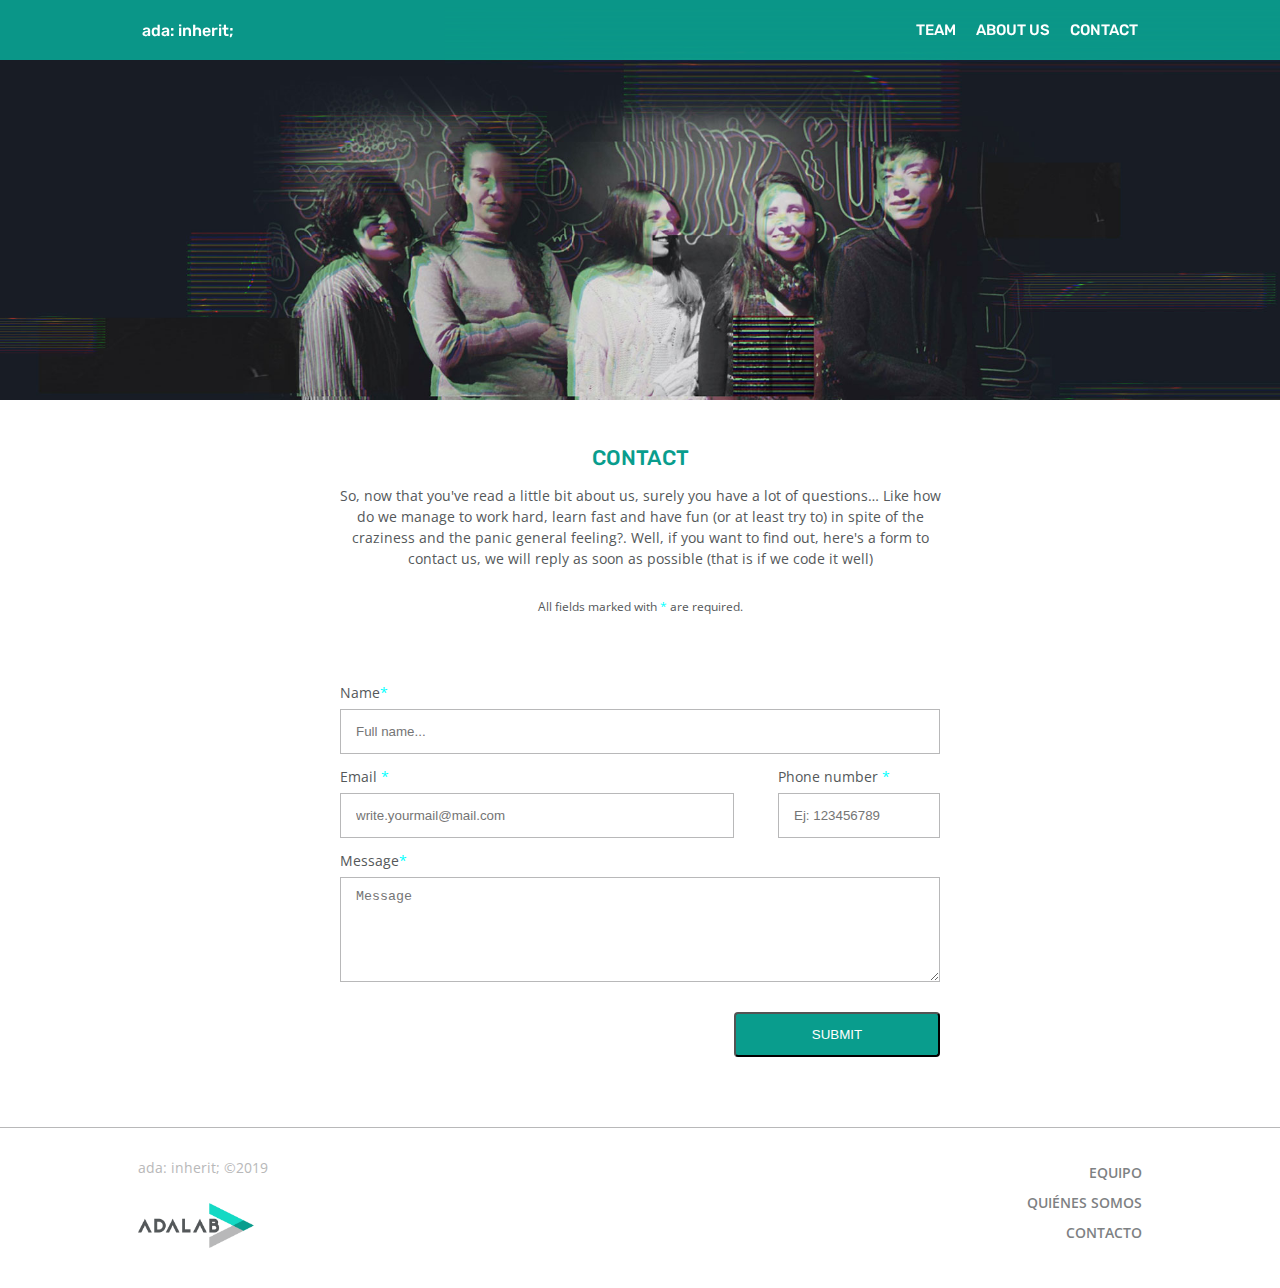
<file: docs/contact.html>
<!DOCTYPE html>
<html lang="en">
    
    <head>
        <meta charset="UTF-8">
        <meta name="viewport" content="width=device-width, initial-scale=1.0">
        <meta http-equiv="X-UA-Compatible" content="ie=edge">
        <link rel="stylesheet" href="https://fonts.googleapis.com/css?family=Open+Sans:400,600|Rubik:400,500">
        <link rel="stylesheet" href="https://use.fontawesome.com/releases/v5.7.2/css/all.css"
        integrity="sha384-fnmOCqbTlWIlj8LyTjo7mOUStjsKC4pOpQbqyi7RrhN7udi9RwhKkMHpvLbHG9Sr"
        crossorigin="anonymous">
        <link rel="stylesheet" href="./assets/css/main.css">
        <title>ada: inherit;contact</title>
    </head>
    
    <body>
        <!-- HEADER -->
        <header class="contact-header">
            <div class="main-title-menu-container">
                <div class="main-title-container">
                     <h1 class="main-title">
                    <a class="main-menu-item-link" href="index.html">ada: inherit;</a>
                </h1>

                </div>
                <nav class="main-menu">
                    <ul class="main-menu-list">
                        <li class="main-menu-item item-1"> <a class="main-menu-item-link" href="index.html#anchoring-team">TEAM</a>

                        </li>
                        <li class="main-menu-item item-2"> <a class="main-menu-item-link" href="index.html#anchoring-about-us">ABOUT US</a>

                        </li>
                        <li class="main-menu-item item-3"> <a class="main-menu-item-link" href="contact.html">CONTACT</a>

                        </li>
                    </ul>
                </nav>
            </div>
            <div class=main-claim-big-container-hidden>
                <div class="main-claim-container">
                     <h2 class="main-claim">Don't panic. Try hard to have fun <span class="space">_</span> <span
                        class="pointer">&#160;</span></h2>

                </div>
            </div>
        </header>
        <section class="contact__description">
             <h2 class="contact__title">contact</h2>

            <div class="contact-text__container">
                <p class="contact__text">So, now that you've read a little bit about us, surely you have a lot
                    of questions… Like how do we manage to work hard, learn fast and have fun
                    (or at least try to) in spite of the craziness and the panic general feeling?.
                    Well, if you want to find out, here's a form to contact us, we will reply
                    as soon as possible (that is if we code it well)</p> <small class="contact__mandatory">
        All fields marked with <span class="marker">*</span> are required. </small>

            </div>
        </section>
        <form class="data__container" action="https://formspree.io/ada.inherit@gmail.com"
        method="POST">
            <div class="data__item1">
                <label class="information" for="fullName">Name<span class="marker">*</span>

                </label>
                <input class="information__container" id="fullName" type="text" placeholder="Full name..."
                name="fullName" required />
            </div>
            <div class="data__item2">
                <label class="information" for="email">Email <span class="marker">*</span>

                </label>
                <input class="information__container" id="email" type="email" name="email"
                placeholder="write.yourmail@mail.com" required />
            </div>
            <div class="data__item3">
                <label class="information" for="phone">Phone number <span class="marker">*</span>

                </label>
                <input class="information__container" id="phone" type="tel" name="phone_number"
                placeholder="Ej: 123456789" required />
            </div>
            <div class="data__item4">
                <label class="information" for="message">Message<span class="marker">*</span>

                </label>
                <textarea class="message__information" placeholder="Message" name="message"
                id="message" cols="30" rows="10" required></textarea>
            </div>
            <button class="submit__button" type="submit">Submit</button>
        </form>
        <!-- FOOTER -->
        <footer class="main-footer">
            <div class="grid-container">
                <div class="grid-item1"> <small class="main-footer__copyright"> ada: inherit; ©2019</small>

                </div>
                <div class="grid-item2">
                    <nav class="main-footer__menu">
                        <ul class="main-footer__menu-list">
                            <li class="item-footer"><a class="link-footer" href="index.html#anchoring-team">Equipo</a>

                            </li>
                            <li class="item-footer"><a class="link-footer" href="index.html#anchoring-about-us">Quiénes somos</a>

                            </li>
                            <li class="item-footer"><a class="link-footer" href="contact.html">Contacto</a>

                            </li>
                        </ul>
                    </nav>
                </div>
                <div class="grid-item3">
                    <div class="main-footer__logo-container"> <a class="link-logo" href="https://adalab.es/" target="_blank"> <img id="main-footer-logo" src="./assets/images/adalab.png" alt="Logo de Adalab"> </a>

                    </div>
                </div>
            </div>
        </footer>
    </body>

</html>
</file>
<file: styles/main.css>
/* General common rules */
* {
    box-sizing: border-box;
    margin: 0px;
    padding: 0px;

    /* Aux border */
    /* border: 0.1px solid pink; */
}

html{
    font-size: 14px;
}

body {
    /* font-size: 14px; */
    font-family: 'open sans';
    color: #54585a;
}

/* HEADER */
    .main-header{  
        height: 421px;

        /* hero01 */
        background: url("../images/hero-resizing-mobil-60-v2c.jpg") center center no-repeat;

        /* hero02*/
        /* background: url("../images/hero02-modif-60-v2c.jpg") center center no-repeat; */

        /* hero03 */
        /* background: url("../images/hero03-modif-60-v1c.jpg") center center no-repeat; */

        background-size: cover;
        position: relative;
    }

    .main-title-container{
        background-color: rgba(9, 157, 141,0.95);
        height: 60px;
    }

    .main-title{
        display: flex;
        justify-content: center;
        align-items: center;
        height: 100%;
        text-align: center;
        margin: 0;
        font-size: 1.143rem;
        font-weight: 500;
        color: #fff;
        font-family: 'Rubik', sans-serif;
        font-weight: 500;
    }

    .main-menu{
        height: 45px;
        background-color: rgba(19, 214, 195, 0.95);
    }

    .main-menu-list{
        list-style: none;
        display: flex;
        flex-flow: row nowrap;
        justify-content: space-between;
        align-items: center;
        height: 100%;
        margin: 0;
        padding-left: 20px;
        padding-right: 20px;
    }

    .main-menu-item{
        font-size: 1.071rem;
        font-weight: 500;
        color: #fff;
        font-family: 'Rubik', sans-serif;
    }

    .main-claim-big-container{
        width: 100%;
        background-color: transparent;
        padding: 0 15px 0 15px;
        position: absolute;
        bottom:-40px;
    }

    .main-claim-container{
        height:80px;
        background-color: #fff;
    }

    .main-claim{
        font-size: 1.2rem;
        line-height: 25px;
        font-weight: 600;
        color: #000;
        font-family: 'Open Sans', sans-serif;
        display: flex;
        justify-content: center;
        align-items: center;
        height: 100%;
        text-align: center;
    }

/* HEADER RESPONSIVE */

@media all and (min-width:768px) 
{
    .main-title-menu-container{
        height: 60px;
        display:flex;
        background-color: rgba(9, 157, 141,0.95);
        justify-content: space-between;
        padding-left: 45px;
        padding-right: 45px;
    }

    .main-title-container{
        height:100%;
        background-color: transparent;
    }      

    .main-menu{
        background-color:transparent;
        height:100%;
    }      

     .main-menu-list{
        display: flex;
        justify-content: flex-end;
        padding-left: 0px;
        padding-right: 0px;
    }    

    .main-menu-item{
        margin-left: 20px;
    }

    .main-claim-big-container{
        width: auto;
        bottom:0px;
        height: 80px;
    }

    .main-claim-container{
       
        opacity: 0.8;
        padding-left: 30px;
        padding-right: 30px;
        padding-top: 15px;
        padding-bottom:15px;
        margin-left: 46px;
    }

    .main-claim{
        padding-top:0px;
        padding-bottom:0px;
        text-align: left;
    }      
}

@media all and (min-width:1200px) {
    .main-title-menu-container{
        padding-left: 142px;
        padding-right: 142px;
    }

    .main-claim-container{
        opacity: 0.8;
        padding-left: 30px;
        padding-right: 30px;
        padding-top: 15px;
        padding-bottom:15px;
        margin-left: 138px;
    }
    .main-claim{
        font-size: 1.714rem;
    }
}

/* HEADER DESKTOP VERSION */
@media all and (min-width:1200px) {
    .main-header{  
        height: 550px;
    }
}




/* MAIN - first section */
    .padding-section {
        padding-left: 15px;
        padding-right: 15px;
        padding-bottom: 30px;
        padding-top: 50px;
    }

    .bgcolor {
        background-color: rgba(184,184,185,0.2);
    }

    .title-section { 
        color: aqua;
        text-align: center;
        text-transform: uppercase;
        font-family: "rubik",sans-serif;
        margin: 0 0 15px 0;
    }

    .description{
        text-align: center;
    }

    .title-list-description {
        color: #099d8d;

        height: 45px;
        display: flex;
        justify-content: center;
        align-items: center;
    }

    .description-team {
        list-style-type: none;
        text-align: center;

        padding-left: 0px;
        padding-bottom: 15px; 
    }

    .title-type {
        font-family: "rubik",sans-serif;
    }

    #weakness {
        margin-top: 30px;
    }

    .triangle {
        margin: auto;
        width: 30px;
        height: 30px;

        background-color: #ffffff;
        z-index: 10;
        position: absolute;
        left: 50%;
        transform: translate(-50%, -15px) rotate(45deg);
    }

/* MAIN - second section */
.title-names {
    font-size: 20px;
    color:black;
    font-weight: 400;
    height: 45px;
    display: flex;
    justify-content: center;
    align-items: center;
}

.profile-photo {
    width: 180px;
    height: 180px;
    background-color: white;
    position: relative;
    display: flex;
    justify-content: center;
    align-items: center;
    margin-left: auto;
    margin-right: auto;
    margin-top: 30px;
    margin-bottom: 15px;
    }

.profile-photo img {
    width: 100%;
    display: flex;
    justify-content: center;

    border-radius: 4px;
    border: 5px solid rgba(0, 0, 0, 0.08);
}


/* social media items*/
.social-media-container{
    height: 30px;
    width: 124px;
    display: flex;
    flex-flow: row nowrap;
    align-items: center;
    justify-content: space-between;
    position: relative;
    padding:0;
    margin-left: auto;
    margin-right: auto;
    margin-top: 15px;
}

.social-media-item{
    height: 100%; 
    color: #099d8d; 
    display: flex;
    align-items: center;
    justify-content: center;
    margin: 0 auto;
    }

.media-link:hover{
    color: #055850;
}

.dot {
    background-color:#099d8d; 
    border-radius: 50%;
    color:#099d8d;
    width: 2px;
    height: 2px;
}
.media-link {
    color: #099d8d;
    }
a {
    text-decoration: none;
}

/* Giving a separation between to all paragraph texts on main section to improve readibility 
*/

.member-description, .description, .about-us-paragraph p {
    margin-bottom: 6px;
    }

   /*en version web

.media-link:hover {
    background-color: #099d8d;
    color: white;


/* About us section responsive - tablet */
@media all and (min-width:768px){
    .padding-section {
        padding-left: 45px;
        padding-right: 45px;
        padding-bottom: 60px;
        padding-top: 45px;
        /*revisar padding-top*/
    }

    .padding-section.bgcolor{
        padding-top: 45px;
    }

    .description{
        font-size: 1.143rem;
        margin-top: 15px;
    }

    .title-list-description {
        font-size: 1.571rem;
    }
    
    .description-team {
        display: flex;
        flex-direction: row;
        justify-content: space-around;
        align-items: flex-start;
        align-content: center;
        padding-bottom: 0px;
    }

    .about-us-paragraph{
        font-size: 1.147rem;
        width: 324px;
    }

    .title-type {
        font-size: 1.714rem;
    }
    
    #weakness {
        margin-top: 0px;
    }
    /*second section - team */
    .team-member {
        height: 265px;
        display: flex;
        flex-direction: column;
        flex-wrap: wrap;
        justify-content: flex-start;
        align-content: center;
        padding:30px 0 30px 0;

    }

        .profile-photo {
        padding: 0px;
        width: 205px; 
        height: 100%;
        display: flex;
        justify-content: flex-start;
        align-items: flex-start;
        margin: 0 30px 0 0;
        }

        .profile-photo img{
            width: 205px;
        }
        .title-names {
            margin: 0;
            width: 442px;
            padding: 0;
            justify-content:flex-start;
         }
    
       .social-media-container {
        display: flex;
        justify-content: flex-start;
        margin:0;
        }

        .member-description {
          text-align: left;
          width: 412px;
        }

    .team-member-even{
        display:flex;
        align-items: flex-end;
        justify-content: flex-start;
    }
        
    .team-member-even .profile-photo{
        order:1;
        justify-content:flex-end;
        margin: 0 0 0 30px;
    }
    
    .team-member-even .title-names{
        justify-content: flex-end;
    }

    .team-member-even .member-description{
        text-align: right;
        display: flex;
    }

    .team-member-even .social-media{
        display:flex;
        justify-content: flex-end;
    }
    #last-member {
        padding-bottom: 0;
        height: 235px;
    }
}

/* about us section responsive - desktop */
@media all and (min-width:1200px){
    .padding-section {
        margin: auto;
    }

    .desktop-width{
        max-width: 601px;
        margin:0 auto;
    }

    .padding-section.bgcolor{
        max-width: none;
    }
   
    .about-us-paragraph{
        width: 439px;
    }

    /*second section - team */
    #title-us {
        margin-bottom: 11px;
    }

    .team-member {
        height: 338px;
        display: flex;
        flex-direction: column;
        flex-wrap: wrap;
        justify-content: flex-start;
        align-content: flex-start;
        padding:30px 0 30px 0;
        max-width: 924px;
        margin: 0 auto;
    }

        .profile-photo {
        padding: 0px;
        width: 278px; 
        height: 100%;
        display: flex;
        justify-content: flex-start;
        align-items: flex-start;
        margin: 0 45px 0 0;
        }

        .profile-photo img{
            width: 278px;
        }
        .team-member-even {
            align-content: flex-end;
        }
        .team-member-even .profile-photo{
            order:1;
            justify-content:flex-end;
            margin: 0 0 0 45px;
        }

        .member-description {
            width: 440px;
        }
        #last-member {
            padding-bottom: 0;
            height: 308px;
        }
    }
    



/* FOOTER */
   
    .main-footer {
        text-align: center;
        padding: 30px;
        padding-bottom: 100px;
        /* Top grey line separating the footer from the rest of the website */  
        border-top: 1px solid #b8b8b9;
    }

    .main-footer__copyright {
        margin-top: 100px;
        color: #b8b8b9;
        font-family: "Open Sans", sans-serif;
        font-size: 1rem; 
    }

    .main-footer__menu {
        padding-top: 20px;
        padding-bottom: 30px;
        color: #54585a;
        font-family: "Open Sans", sans-serif;
        font-weight: 600;
        font-size: 1rem;
    
        opacity: 0.75;
        text-transform: uppercase;
    }

    .main-footer-menu-list {
        list-style: none;
    }

    .main-footer__logo-container {
        width: 115.9px;
        /* Centering the div conteining the image */
        position: absolute;
        left: 50%;
        transform: translate(-50%, 0);
    }

    #main-footer-logo {
        width: 100%;
    }

    /* FOOTER TABLET VERSION DEFINITIVA*/

    @media all and (min-width:768px) {
        .main-footer {
         width: 100vw; /* HE PUESTO EL 100VW PORQUE SINO LA LINEA SE CORTA*/
         height: 170px;
         display: flex;
         flex-direction: row;
         justify-content: space-between; 
         align-items: flex-start;
         padding-top: 30px;
         padding-left: 45px;
         padding-right: 45px;
         margin-right: 0px;
         }
 
         .main-footer__copyright {
            width: 172px;
            height: 20px; 
            margin: 0;
            text-align: left;
         }
         
         .main-footer-menu {
            width: 324px;
            height: 90px;
            text-align: end;
            line-height: 30px;
            font-size: 1rem;
            padding: 0;
         }

         .main-footer__logo-container {
            width: 115.9px;
            height: 45px;
            transform: translate(0, 0);
            left: 0;
            margin-left: 45px;
            margin-top: 35px;
         }
         
     }
     /* FOOTER DESKTOP VERSION*/
 
     @media all and (min-width:1200px) {
         .main-footer {
            width: 100vw;
            height: 161px;
            margin: auto;
            padding-left: 138px;
            padding-right: 138px;
            
            display: flex;
            flex-direction: column;
            flex-wrap: wrap;
            justify-content: flex-start;
            }

            .main-footer__logo-container {
            height: 45px;  
             
            transform: translate(0, 0);
            left: 0;
            margin-top: 65px;
            margin-left:138px;
            }
            
            .main-footer__copyright {
            height: 20px;
            margin-top: 30px;
            padding-top: 0;
            text-align: left; 
            }

            .main-footer__menu {
            align-self: flex-end;
            margin-right: 0;
            margin-top: 24px;
            padding: 0;
            }
    }
</file>
<file: docs/assets/css/main.css>
* {-webkit-box-sizing: border-box;box-sizing: border-box;margin: 0px;padding: 0px;}html {font-size: 14px;}body {font-family: "open sans",sans-serif;color: #54585a;background-color: #fff;}.main-header {height: 421px;background: url("../images/hero-resizing-mobil-60-v2c.jpg") center center no-repeat;background-size: cover;position: relative;}.contact-header {height: 300px;background: url("../images/hero-contact.jpg") center;background-size: cover;}.main-title-container {background-color: rgba(9,157,141,0.95);height: 60px;}.main-title-menu-container {position: fixed;width: 100%;z-index: 20;}.main-title {display: -webkit-box;display: -ms-flexbox;display: flex;-webkit-box-pack: center;-ms-flex-pack: center;justify-content: center;-webkit-box-align: center;-ms-flex-align: center;align-items: center;height: 100%;text-align: center;margin: 0;font-size: 1.14286rem;font-weight: 500;color: #fff;font-family: "Rubik",sans-serif;font-weight: 500;}.main-menu {height: 45px;background-color: rgba(19,214,195,0.95);}.main-menu-list {list-style: none;display: -webkit-box;display: -ms-flexbox;display: flex;-webkit-box-orient: horizontal;-webkit-box-direction: normal;-ms-flex-flow: row nowrap;flex-flow: row nowrap;-webkit-box-pack: justify;-ms-flex-pack: justify;justify-content: space-between;-webkit-box-align: center;-ms-flex-align: center;align-items: center;height: 100%;margin: 0;padding: 0px 20px;}.main-menu-item {font-size: 1.07143rem;color: #fff;font-family: "Rubik",sans-serif;}.main-menu-item-link {color: #fff;font-weight: 500;-webkit-transition: font-weight ease 200ms;transition: font-weight ease 200ms;}.main-menu-item-link:hover {font-weight: 700;}.main-claim-big-container {width: 100%;background-color: transparent;padding: 0 15px;position: absolute;bottom: -40px;}.main-claim-big-container-hidden {visibility: hidden;}.main-claim-container {display: -webkit-box;display: -ms-flexbox;display: flex;-webkit-box-pack: center;-ms-flex-pack: center;justify-content: center;-webkit-box-align: center;-ms-flex-align: center;align-items: center;height: 80px;background-color: #fff;}.main-claim {font-size: 1.28571rem;line-height: 25px;font-weight: 600;color: #000;font-family: "open sans",sans-serif;position: relative;display: -webkit-box;display: -ms-flexbox;display: flex;-webkit-box-pack: center;-ms-flex-pack: center;justify-content: center;-webkit-box-align: center;-ms-flex-align: center;align-items: center;height: 100%;text-align: center;}.space {color: transparent;}.container {padding: 50px 15px 30px 15px;}#anchoring-team {position: relative;top: -130px;}.container--bgcolor {background-color: rgba(184,184,185,0.2);}.section__primary-title {font-family: "Rubik",sans-serif;color: cyan;font-family: "Rubik",sans-serif;text-align: center;text-transform: uppercase;margin: 0 0 15px 0;}.section__secundary-title {color: #099d8d;font-family: "Rubik",sans-serif;display: -webkit-box;display: -ms-flexbox;display: flex;-webkit-box-pack: center;-ms-flex-pack: center;justify-content: center;-webkit-box-align: center;-ms-flex-align: center;align-items: center;height: 45px;}.description-team {list-style: none;text-align: center;padding-left: 0px;padding-bottom: 15px;}#weakness {margin-top: 30px;}.container__divider {margin: auto;width: 30px;height: 30px;background-color: #fff;z-index: 10;position: absolute;left: 50%;-webkit-transform: translate(-50%, -15px) rotate(45deg);transform: translate(-50%, -15px) rotate(45deg);}#anchoring-about-us {position: relative;top: -130px;}.card .card__title {font-size: 20px;color: #000;font-weight: 400;height: 45px;display: -webkit-box;display: -ms-flexbox;display: flex;-webkit-box-pack: center;-ms-flex-pack: center;justify-content: center;-webkit-box-align: center;-ms-flex-align: center;align-items: center;}.card .card__profile-photo {width: 180px;height: 180px;background-color: #fff;position: relative;display: -webkit-box;display: -ms-flexbox;display: flex;-webkit-box-pack: center;-ms-flex-pack: center;justify-content: center;-webkit-box-align: center;-ms-flex-align: center;align-items: center;margin-left: auto;margin-right: auto;margin-top: 30px;margin-bottom: 15px;}.card .card__profile-photo img {width: 100%;display: -webkit-box;display: -ms-flexbox;display: flex;-webkit-box-pack: center;-ms-flex-pack: center;justify-content: center;border-radius: 4px;border: 5px solid rgba(184,184,185,0.2);}.card .card__description {font-size: 1.143rem;text-align: center;}.card .card__social-media {height: 30px;width: 124px;display: -webkit-box;display: -ms-flexbox;display: flex;-webkit-box-orient: horizontal;-webkit-box-direction: normal;-ms-flex-flow: row nowrap;flex-flow: row nowrap;-webkit-box-align: center;-ms-flex-align: center;align-items: center;-webkit-box-pack: justify;-ms-flex-pack: justify;justify-content: space-between;position: relative;padding: 0;margin-left: auto;margin-right: auto;margin-top: 15px;}.social-media__item {height: 100%;color: #099d8d;display: -webkit-box;display: -ms-flexbox;display: flex;-webkit-box-pack: center;-ms-flex-pack: center;justify-content: center;-webkit-box-align: center;-ms-flex-align: center;align-items: center;margin: 0 auto;position: relative;}.social-media__link {color: #099d8d;-webkit-transition: color ease 200ms;transition: color ease 200ms;}.social-media__link:hover {color: #055850;}.social-media__item:not(:first-child)::before {content: "";background-color: #099d8d;border-radius: 50%;color: #099d8d;width: 2px;height: 2px;display: block;position: absolute;left: -10px;top: 50%;}a {text-decoration: none;}.card__description,.about-us-paragraph p {margin-bottom: 6px;}.main-footer {text-align: center;padding: 30px;padding-bottom: 100px;border-top: 1px solid #b8b8b9;}.main-footer__copyright {margin-top: 100px;color: #b8b8b9;font-family: "open sans",sans-serif;font-size: 1rem;}.main-footer__menu {padding-top: 20px;padding-bottom: 30px;color: #54585a;font-family: "open sans",sans-serif;font-weight: 600;font-size: 1rem;opacity: 0.75;text-transform: uppercase;}.main-footer__menu .main-footer__menu-list {list-style: none;}.main-footer__logo-container {width: 115.9px;position: absolute;left: 50%;-webkit-transform: translate(-50%, 0);transform: translate(-50%, 0);}.main-footer__logo-container #main-footer-logo {width: 100%;}.link-footer {text-decoration: none;color: inherit;}.contact__description {text-align: center;margin-bottom: 58px;}.contact__title {color: #099d8d;font-weight: 500;font-family: "Rubik",sans-serif;text-transform: uppercase;margin-top: 30px;margin-bottom: 15px;}.contact__text {text-align: center;margin-top: 0px;line-height: 1.5;}.contact-text__container {width: 290px;height: 210px;display: -webkit-box;display: -ms-flexbox;display: flex;-webkit-box-orient: vertical;-webkit-box-direction: normal;-ms-flex-direction: column;flex-direction: column;-webkit-box-pack: justify;-ms-flex-pack: justify;justify-content: space-between;-webkit-box-align: center;-ms-flex-align: center;align-items: center;margin: auto;}.marker {color: cyan;}.data__container {padding-left: 15px;padding-right: 15px;}.data__item1 {display: -webkit-box;display: -ms-flexbox;display: flex;-webkit-box-orient: vertical;-webkit-box-direction: normal;-ms-flex-direction: column;flex-direction: column;-webkit-box-pack: justify;-ms-flex-pack: justify;justify-content: space-between;margin-bottom: 13px;}.data__item2 {display: -webkit-box;display: -ms-flexbox;display: flex;-webkit-box-orient: vertical;-webkit-box-direction: normal;-ms-flex-direction: column;flex-direction: column;-webkit-box-pack: justify;-ms-flex-pack: justify;justify-content: space-between;margin-bottom: 13px;}.data__item3 {display: -webkit-box;display: -ms-flexbox;display: flex;-webkit-box-orient: vertical;-webkit-box-direction: normal;-ms-flex-direction: column;flex-direction: column;-webkit-box-pack: justify;-ms-flex-pack: justify;justify-content: space-between;margin-bottom: 13px;}.data__item4 {display: -webkit-box;display: -ms-flexbox;display: flex;-webkit-box-orient: vertical;-webkit-box-direction: normal;-ms-flex-direction: column;flex-direction: column;-webkit-box-pack: justify;-ms-flex-pack: justify;justify-content: space-between;margin-bottom: 13px;}.information {height: 19px;margin-bottom: 7px;font-size: 14px;}.information__container {height: 45px;padding-left: 15px;border: 1px solid #b8b8b9;}.message__information {height: 105px;padding-left: 15px;padding-top: 11px;border: 1px solid #b8b8b9;}.submit__button {height: 45px;width: 100%;border-radius: 4px;background-color: #099d8d;color: #fff;text-transform: uppercase;margin-top: 17px;margin-bottom: 60px;}@media all and (min-width: 350px) {.main-claim .pointer {position: absolute;right: 0;width: 0;height: 35px;border-left: 2px solid black;background-color: #fff;-webkit-animation: write 2550ms steps(34) 1,blink 800ms infinite;animation: write 2550ms steps(34) 1,blink 800ms infinite;}}@media all and (min-width: 768px) {.main-title-container {height: 100%;background-color: transparent;}.main-title-menu-container {height: 60px;display: -webkit-box;display: -ms-flexbox;display: flex;background-color: rgba(9,157,141,0.95);-webkit-box-pack: justify;-ms-flex-pack: justify;justify-content: space-between;padding: 0 45px;}.main-menu {background-color: transparent;height: 100%;}.main-menu-list {display: -webkit-box;display: -ms-flexbox;display: flex;-webkit-box-pack: end;-ms-flex-pack: end;justify-content: flex-end;padding-right: 0px;}.main-menu-item {margin-left: 20px;}.main-claim-big-container {width: auto;bottom: 0px;height: 80px;}.main-claim-container {opacity: 0.8;padding: 15px 30px;margin-left: 46px;}.main-claim {padding-top: 0px;padding-bottom: 0px;text-align: left;}.container {padding: 45px 45px 60px 45px;}#anchoring-team {top: -100px;}.container--bgcolor {padding-top: 45px;}.section__primary-title {font-size: 1.714rem;}.section__secundary-title {font-size: 1.571rem;}.description-team {display: -webkit-box;display: -ms-flexbox;display: flex;-webkit-box-orient: horizontal;-webkit-box-direction: normal;-ms-flex-direction: row;flex-direction: row;-ms-flex-pack: distribute;justify-content: space-around;-webkit-box-align: start;-ms-flex-align: start;align-items: flex-start;-ms-flex-line-pack: center;align-content: center;padding-bottom: 0px;}#weakness {margin-top: 0px;}.about-us-paragraph {font-size: 1.147rem;width: 324px;}.section__description {font-size: 1.143rem;margin-top: 15px;}#anchoring-about-us {top: -100px;}.card {height: 265px;display: -webkit-box;display: -ms-flexbox;display: flex;-webkit-box-orient: vertical;-webkit-box-direction: normal;-ms-flex-direction: column;flex-direction: column;-ms-flex-wrap: wrap;flex-wrap: wrap;-webkit-box-pack: start;-ms-flex-pack: start;justify-content: flex-start;-ms-flex-line-pack: center;align-content: center;padding: 30px 0 30px 0;}.card .card__title {margin: 0;width: 442px;padding: 0;-webkit-box-pack: start;-ms-flex-pack: start;justify-content: flex-start;}.card .card__profile-photo {padding: 0px;width: 205px;height: 100%;display: -webkit-box;display: -ms-flexbox;display: flex;-webkit-box-pack: start;-ms-flex-pack: start;justify-content: flex-start;-webkit-box-align: start;-ms-flex-align: start;align-items: flex-start;margin: 0 30px 0 0;}.card .card__profile-photo img {width: 205px;}.card .card__description {text-align: left;width: 412px;}.card .card__social-media {display: -webkit-box;display: -ms-flexbox;display: flex;-webkit-box-pack: start;-ms-flex-pack: start;justify-content: flex-start;margin: 0;}.card--odd {-webkit-box-align: start;-ms-flex-align: start;align-items: flex-start;}.card--even {-webkit-box-align: end;-ms-flex-align: end;align-items: flex-end;}.card--even .card__profile-photo {-webkit-box-ordinal-group: 2;-ms-flex-order: 1;order: 1;-webkit-box-pack: end;-ms-flex-pack: end;justify-content: flex-end;margin: 0 0 0 30px;}.card--even .card__title {-webkit-box-pack: end;-ms-flex-pack: end;justify-content: flex-end;}.card--even .card__description {text-align: right;display: -webkit-box;display: -ms-flexbox;display: flex;}.card--even .social-media {display: -webkit-box;display: -ms-flexbox;display: flex;-webkit-box-pack: end;-ms-flex-pack: end;justify-content: flex-end;}#last-member {padding-bottom: 0;height: 235px;}.main-footer {padding: 30px 45px 56px 45px;height: 170px;}.grid-container {display: grid;grid-template-columns: 1fr 1fr;grid-template-rows: 20px 70px;}.main-footer__copyright {width: 172px;height: 20px;margin: 0;display: -webkit-box;display: -ms-flexbox;display: flex;-webkit-box-pack: left;-ms-flex-pack: left;justify-content: left;}.grid-item2 {grid-row: span 2;}.main-footer__menu {padding: 0;width: 100%;line-height: 30px;font-size: 1rem;}.main-footer__logo-container {height: 45px;position: relative;bottom: auto;left: auto;-webkit-transform: none;transform: none;}.grid-item3 {display: -webkit-box;display: -ms-flexbox;display: flex;-webkit-box-align: end;-ms-flex-align: end;align-items: flex-end;-webkit-box-pack: start;-ms-flex-pack: start;justify-content: flex-start;}.link-footer {display: -webkit-box;display: -ms-flexbox;display: flex;-webkit-box-pack: end;-ms-flex-pack: end;justify-content: flex-end;}.link-logo {height: 100%;}.contact__title {margin-top: 45px;}.contact-text__container {width: 442px;height: 170px;}.data__container {width: 442px;display: -webkit-box;display: -ms-flexbox;display: flex;-webkit-box-orient: vertical;-webkit-box-direction: normal;-ms-flex-direction: column;flex-direction: column;margin: auto;padding: 0;}.submit__button {width: 206px;-ms-flex-item-align: end;align-self: flex-end;}}@media all and (min-width: 1200px) {.main-header {height: 550px;}.contact-header {height: 400px;}.main-title-menu-container {padding-left: 142px;padding-right: 142px;}.main-claim-container {opacity: 0.8;padding: 15px 30px;margin-left: 138px;}.main-claim {font-size: 1.71429rem;}.container {margin: auto;}#anchoring-team {top: -100px;}.container--bgcolor {max-width: none;}.about-us-paragraph {width: 439px;}.desktop-width {max-width: 601px;margin: 0 auto;}#anchoring-about-us {top: -100px;}.card {height: 338px;display: -webkit-box;display: -ms-flexbox;display: flex;-webkit-box-orient: vertical;-webkit-box-direction: normal;-ms-flex-direction: column;flex-direction: column;-ms-flex-wrap: wrap;flex-wrap: wrap;-webkit-box-pack: start;-ms-flex-pack: start;justify-content: flex-start;-ms-flex-line-pack: start;align-content: flex-start;padding: 30px 0 30px 0;max-width: 924px;margin: 0 auto;}.card .card__profile-photo {padding: 0px;width: 278px;height: 100%;display: -webkit-box;display: -ms-flexbox;display: flex;-webkit-box-pack: start;-ms-flex-pack: start;justify-content: flex-start;-webkit-box-align: start;-ms-flex-align: start;align-items: flex-start;margin: 0 45px 0 0;}.card .card__profile-photo img {width: 278px;}.card .card__description {width: 440px;}.card--even {-ms-flex-line-pack: end;align-content: flex-end;}.card--even .card__profile-photo {-webkit-box-ordinal-group: 2;-ms-flex-order: 1;order: 1;-webkit-box-pack: end;-ms-flex-pack: end;justify-content: flex-end;margin: 0 0 0 45px;}#title-us {margin-bottom: 11px;}#last-member {padding-bottom: 0;height: 308px;}.main-footer {padding: 30px 138px 40px 138px;height: 161px;}.main-footer__menu {width: 100%;margin-right: 0;}.contact-text__container {width: 601px;height: 130px;line-height: 1.5;}.data__container {width: 620px;padding: 10px;display: -webkit-box;display: -ms-flexbox;display: flex;-webkit-box-orient: horizontal;-webkit-box-direction: normal;-ms-flex-direction: row;flex-direction: row;-ms-flex-wrap: wrap;flex-wrap: wrap;-webkit-box-pack: end;-ms-flex-pack: end;justify-content: flex-end;}.data__item1 {width: 601px;padding-left: 0;}.data__item2 {-webkit-box-flex: 2;-ms-flex-positive: 2;flex-grow: 2;margin-right: 44px;padding-left: 0;}.data__item3 {width: 162px;}.data__item4 {width: 601px;}}@media all and (min-width: 1200) {.submit__button {width: 278px;-ms-flex-item-align: end;align-self: flex-end;}}@media all and (max-width: 768px) {.main-menu-item {width: 80px;text-align: center;}.main-menu-item .item1 {text-align: left;}.main-menu-item .item2 {text-align: center;}.main-menu-item .item3 {text-align: right;}}@-webkit-keyframes write {0% {width: 100%;}99% {width: 0%;height: 35px;}100% {height: 25px;}}@keyframes write {0% {width: 100%;}99% {width: 0%;height: 35px;}100% {height: 25px;}}@-webkit-keyframes blink {from,to {border-color: transparent;}50% {border-color: black;}}@keyframes blink {from,to {border-color: transparent;}50% {border-color: black;}}
</file>
<file: old-version/styles/main.css>
/* General common rules */
* {
    box-sizing: border-box;
    margin: 0px;
    padding: 0px;

    /* Aux border */
    /* border: 0.1px solid pink; */
}

html{
    font-size: 14px;
}

body {
    /* font-size: 14px; */
    font-family: 'open sans';
    color: #54585a;
}

/* HEADER */
    .main-header{  
        height: 421px;

        /* hero01 */
        background: url("../images/hero-resizing-mobil-60-v2c.jpg") center center no-repeat;

        /* hero02*/
        /* background: url("../images/hero02-modif-60-v2c.jpg") center center no-repeat; */

        /* hero03 */
        /* background: url("../images/hero03-modif-60-v1c.jpg") center center no-repeat; */

        background-size: cover;
        position: relative;
    }

    .main-title-container{
        background-color: rgba(9, 157, 141,0.95);
        height: 60px;
    }

    .main-title{
        display: flex;
        justify-content: center;
        align-items: center;
        height: 100%;
        text-align: center;
        margin: 0;
        font-size: 1.143rem;
        font-weight: 500;
        color: #fff;
        font-family: 'Rubik', sans-serif;
        font-weight: 500;
    }

    .main-menu{
        height: 45px;
        background-color: rgba(19, 214, 195, 0.95);
    }

    .main-menu-list{
        list-style: none;
        display: flex;
        flex-flow: row nowrap;
        justify-content: space-between;
        align-items: center;
        height: 100%;
        margin: 0;
        padding-left: 20px;
        padding-right: 20px;
    }

    .main-menu-item{
        font-size: 1.071rem;
        font-weight: 500;
        color: #fff;
        font-family: 'Rubik', sans-serif;
    }

    .main-claim-big-container{
        width: 100%;
        background-color: transparent;
        padding: 0 15px 0 15px;
        position: absolute;
        bottom:-40px;
    }

    .main-claim-container{
        height:80px;
        background-color: #fff;
    }

    .main-claim{
        font-size: 1.2rem;
        line-height: 25px;
        font-weight: 600;
        color: #000;
        font-family: 'Open Sans', sans-serif;
        display: flex;
        justify-content: center;
        align-items: center;
        height: 100%;
        text-align: center;
    }

/* HEADER RESPONSIVE */

@media all and (min-width:768px) 
{
    .main-title-menu-container{
        height: 60px;
        display:flex;
        background-color: rgba(9, 157, 141,0.95);
        justify-content: space-between;
        padding-left: 45px;
        padding-right: 45px;
    }

    .main-title-container{
        height:100%;
        background-color: transparent;
    }      

    .main-menu{
        background-color:transparent;
        height:100%;
    }      

     .main-menu-list{
        display: flex;
        justify-content: flex-end;
        padding-left: 0px;
        padding-right: 0px;
    }    

    .main-menu-item{
        margin-left: 20px;
    }

    .main-claim-big-container{
        width: auto;
        bottom:0px;
        height: 80px;
    }

    .main-claim-container{
       
        opacity: 0.8;
        padding-left: 30px;
        padding-right: 30px;
        padding-top: 15px;
        padding-bottom:15px;
        margin-left: 46px;
    }

    .main-claim{
        padding-top:0px;
        padding-bottom:0px;
        text-align: left;
    }      
}

@media all and (min-width:1200px) {
    .main-title-menu-container{
        padding-left: 142px;
        padding-right: 142px;
    }

    .main-claim-container{
        opacity: 0.8;
        padding-left: 30px;
        padding-right: 30px;
        padding-top: 15px;
        padding-bottom:15px;
        margin-left: 138px;
    }
    .main-claim{
        font-size: 1.714rem;
    }
}

/* HEADER DESKTOP VERSION */
@media all and (min-width:1200px) {
    .main-header{  
        height: 550px;
    }
}




/* MAIN - first section */
    .padding-section {
        padding-left: 15px;
        padding-right: 15px;
        padding-bottom: 30px;
        padding-top: 50px;
    }

    .bgcolor {
        background-color: rgba(184,184,185,0.2);
    }

    .title-section { 
        color: aqua;
        text-align: center;
        text-transform: uppercase;
        font-family: "rubik",sans-serif;
        margin: 0 0 15px 0;
    }

    .description{
        text-align: center;
    }

    .title-list-description {
        color: #099d8d;

        height: 45px;
        display: flex;
        justify-content: center;
        align-items: center;
    }

    .description-team {
        list-style-type: none;
        text-align: center;

        padding-left: 0px;
        padding-bottom: 15px; 
    }

    .title-type {
        font-family: "rubik",sans-serif;
    }

    #weakness {
        margin-top: 30px;
    }

    .triangle {
        margin: auto;
        width: 30px;
        height: 30px;

        background-color: #ffffff;
        z-index: 10;
        position: absolute;
        left: 50%;
        transform: translate(-50%, -15px) rotate(45deg);
    }

/* MAIN - second section */
.title-names {
    font-size: 20px;
    color:black;
    font-weight: 400;
    height: 45px;
    display: flex;
    justify-content: center;
    align-items: center;
}

.profile-photo {
    width: 180px;
    height: 180px;
    background-color: white;
    position: relative;
    display: flex;
    justify-content: center;
    align-items: center;
    margin-left: auto;
    margin-right: auto;
    margin-top: 30px;
    margin-bottom: 15px;
    }

.profile-photo img {
    width: 100%;
    display: flex;
    justify-content: center;

    border-radius: 4px;
    border: 5px solid rgba(0, 0, 0, 0.08);
}


/* social media items*/
.social-media-container{
    height: 30px;
    width: 124px;
    display: flex;
    flex-flow: row nowrap;
    align-items: center;
    justify-content: space-between;
    position: relative;
    padding:0;
    margin-left: auto;
    margin-right: auto;
    margin-top: 15px;
}

.social-media-item{
    height: 100%; 
    color: #099d8d; 
    display: flex;
    align-items: center;
    justify-content: center;
    margin: 0 auto;
    }

.media-link:hover{
    color: #055850;
}

.dot {
    background-color:#099d8d; 
    border-radius: 50%;
    color:#099d8d;
    width: 2px;
    height: 2px;
}
.media-link {
    color: #099d8d;
    }
a {
    text-decoration: none;
}

/* Giving a separation between to all paragraph texts on main section to improve readibility 
*/

.member-description, .description, .about-us-paragraph p {
    margin-bottom: 6px;
    }

   /*en version web

.media-link:hover {
    background-color: #099d8d;
    color: white;


/* About us section responsive - tablet */
@media all and (min-width:768px){
    .padding-section {
        padding-left: 45px;
        padding-right: 45px;
        padding-bottom: 60px;
        padding-top: 45px;
        /*revisar padding-top*/
    }

    .padding-section.bgcolor{
        padding-top: 45px;
    }

    .description{
        font-size: 1.143rem;
        margin-top: 15px;
    }

    .title-list-description {
        font-size: 1.571rem;
    }
    
    .description-team {
        display: flex;
        flex-direction: row;
        justify-content: space-around;
        align-items: flex-start;
        align-content: center;
        padding-bottom: 0px;
    }

    .about-us-paragraph{
        font-size: 1.147rem;
        width: 324px;
    }

    .title-type {
        font-size: 1.714rem;
    }
    
    #weakness {
        margin-top: 0px;
    }
    /*second section - team */
    .team-member {
        height: 265px;
        display: flex;
        flex-direction: column;
        flex-wrap: wrap;
        justify-content: flex-start;
        align-content: center;
        padding:30px 0 30px 0;

    }

        .profile-photo {
        padding: 0px;
        width: 205px; 
        height: 100%;
        display: flex;
        justify-content: flex-start;
        align-items: flex-start;
        margin: 0 30px 0 0;
        }

        .profile-photo img{
            width: 205px;
        }
        .title-names {
            margin: 0;
            width: 442px;
            padding: 0;
            justify-content:flex-start;
         }
    
       .social-media-container {
        display: flex;
        justify-content: flex-start;
        margin:0;
        }

        .member-description {
          text-align: left;
          width: 412px;
        }

    .team-member-even{
        display:flex;
        align-items: flex-end;
        justify-content: flex-start;
    }
        
    .team-member-even .profile-photo{
        order:1;
        justify-content:flex-end;
        margin: 0 0 0 30px;
    }
    
    .team-member-even .title-names{
        justify-content: flex-end;
    }

    .team-member-even .member-description{
        text-align: right;
        display: flex;
    }

    .team-member-even .social-media{
        display:flex;
        justify-content: flex-end;
    }
    #last-member {
        padding-bottom: 0;
        height: 235px;
    }
}

/* about us section responsive - desktop */
@media all and (min-width:1200px){
    .padding-section {
        margin: auto;
    }

    .desktop-width{
        max-width: 601px;
        margin:0 auto;
    }

    .padding-section.bgcolor{
        max-width: none;
    }
   
    .about-us-paragraph{
        width: 439px;
    }

    /*second section - team */
    #title-us {
        margin-bottom: 11px;
    }

    .team-member {
        height: 338px;
        display: flex;
        flex-direction: column;
        flex-wrap: wrap;
        justify-content: flex-start;
        align-content: flex-start;
        padding:30px 0 30px 0;
        max-width: 924px;
        margin: 0 auto;
    }

        .profile-photo {
        padding: 0px;
        width: 278px; 
        height: 100%;
        display: flex;
        justify-content: flex-start;
        align-items: flex-start;
        margin: 0 45px 0 0;
        }

        .profile-photo img{
            width: 278px;
        }
        .team-member-even {
            align-content: flex-end;
        }
        .team-member-even .profile-photo{
            order:1;
            justify-content:flex-end;
            margin: 0 0 0 45px;
        }

        .member-description {
            width: 440px;
        }
        #last-member {
            padding-bottom: 0;
            height: 308px;
        }
    }
    



/* FOOTER */
   
    .main-footer {
        text-align: center;
        padding: 30px;
        padding-bottom: 100px;
        /* Top grey line separating the footer from the rest of the website */  
        border-top: 1px solid #b8b8b9;
    }

    .main-footer__copyright {
        margin-top: 100px;
        color: #b8b8b9;
        font-family: "Open Sans", sans-serif;
        font-size: 1rem; 
    }

    .main-footer__menu {
        padding-top: 20px;
        padding-bottom: 30px;
        color: #54585a;
        font-family: "Open Sans", sans-serif;
        font-weight: 600;
        font-size: 1rem;
    
        opacity: 0.75;
        text-transform: uppercase;
    }

    .main-footer__menu-list {
        list-style: none;
    }

    .main-footer__logo-container {
        width: 115.9px;
        /* Centering the div conteining the image */
        position: absolute;
        left: 50%;
        transform: translate(-50%, 0);
    }

    #main-footer-logo {
        width: 100%;
    }

    /* FOOTER TABLET VERSION DEFINITIVA*/

    @media all and (min-width:768px) {
        .main-footer {
         width: 100vw; /* HE PUESTO EL 100VW PORQUE SINO LA LINEA SE CORTA*/
         height: 170px;
         display: flex;
         flex-direction: row;
         justify-content: space-between; 
         align-items: flex-start;
         padding-top: 30px;
         padding-left: 45px;
         padding-right: 45px;
         margin-right: 0px;
         }
 
         .main-footer__copyright {
            width: 172px;
            height: 20px; 
            margin: 0;
            text-align: left;
         }
         
         .main-footer-menu {
            width: 324px;
            height: 90px;
            text-align: end;
            line-height: 30px;
            font-size: 1rem;
            padding: 0;
         }

         .main-footer__logo-container {
            width: 115.9px;
            height: 45px;
            transform: translate(0, 0);
            left: 0;
            margin-left: 45px;
            margin-top: 35px;
         }
         
     }
     /* FOOTER DESKTOP VERSION*/
 
     @media all and (min-width:1200px) {
         .main-footer {
            width: 100vw;
            height: 161px;
            margin: auto;
            padding-left: 138px;
            padding-right: 138px;
            
            display: flex;
            flex-direction: column;
            flex-wrap: wrap;
            justify-content: flex-start;
            }

            .main-footer__logo-container {
            height: 45px;  
             
            transform: translate(0, 0);
            left: 0;
            margin-top: 65px;
            margin-left:138px;
            }
            
            .main-footer__copyright {
            height: 20px;
            margin-top: 30px;
            padding-top: 0;
            text-align: left; 
            }

            .main-footer__menu {
            align-self: flex-end;
            margin-right: 0;
            margin-top: 24px;
            padding: 0;
            }
    }
</file>
